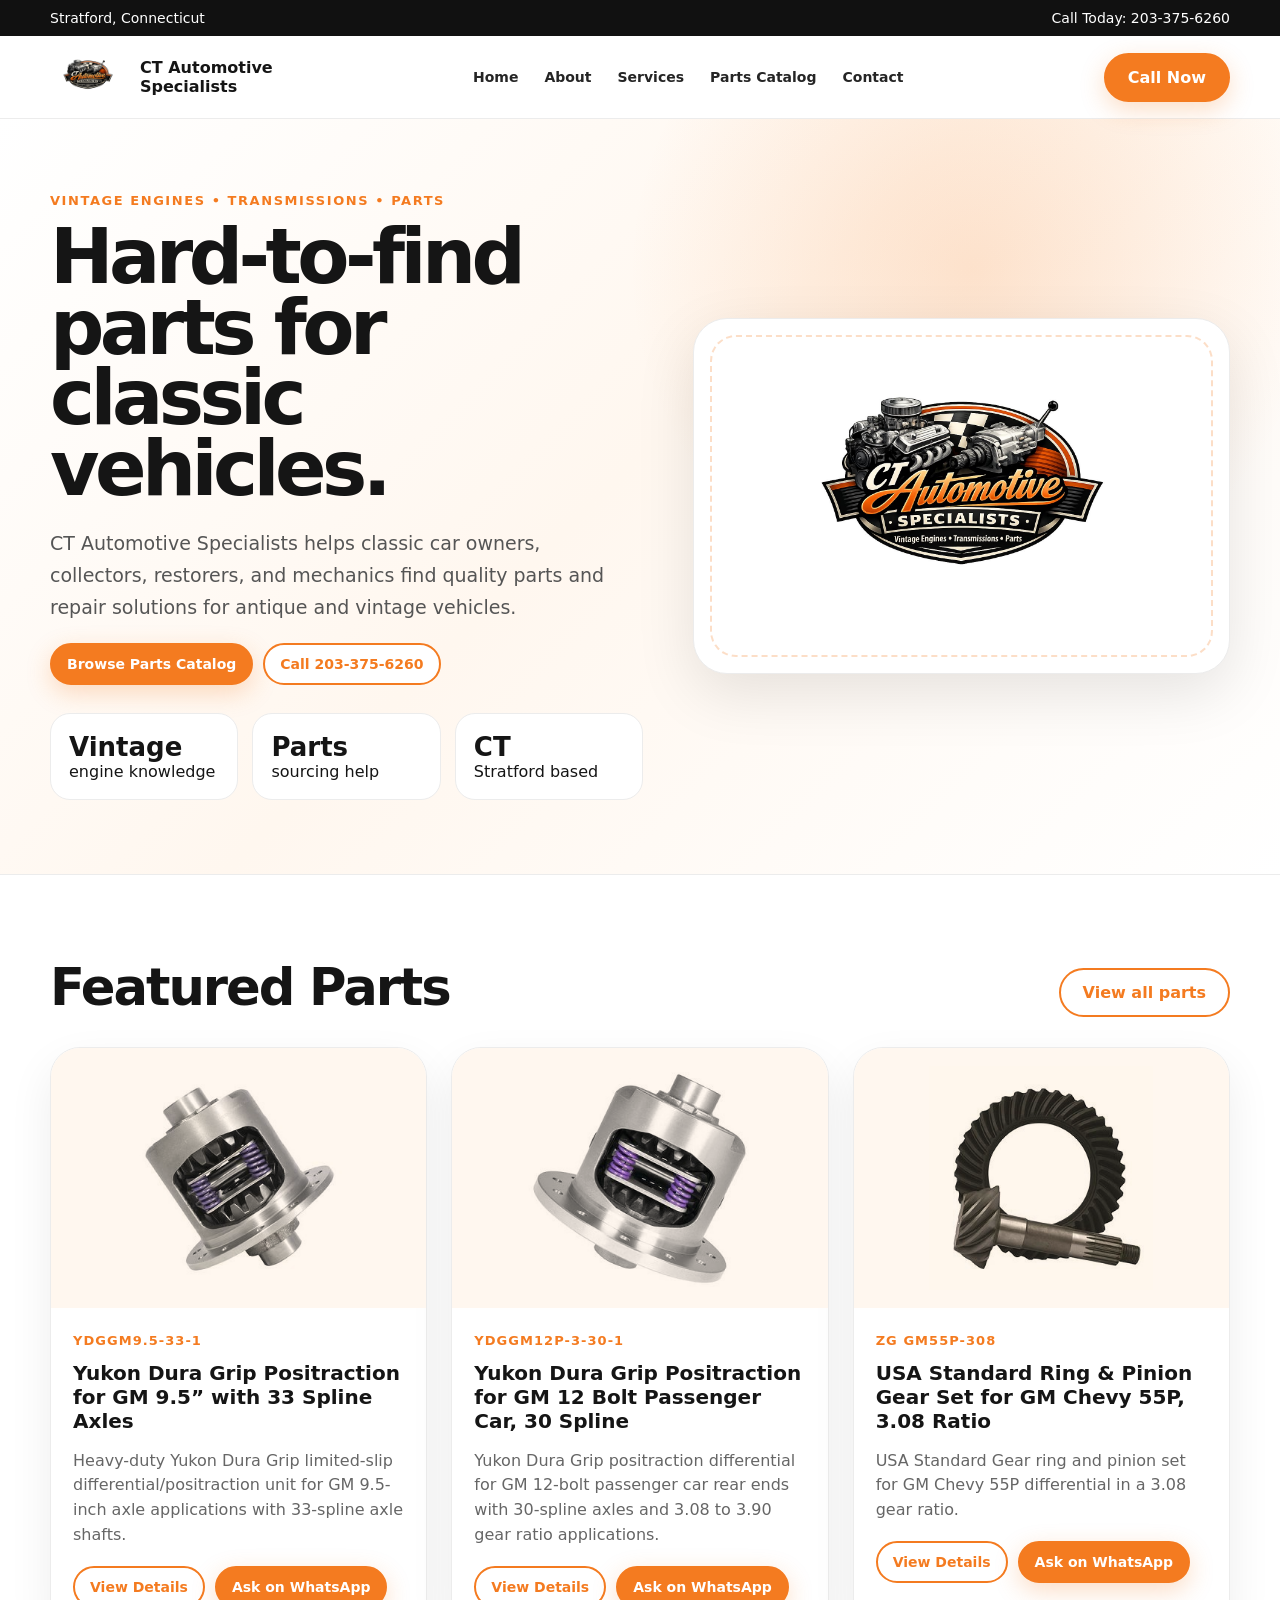
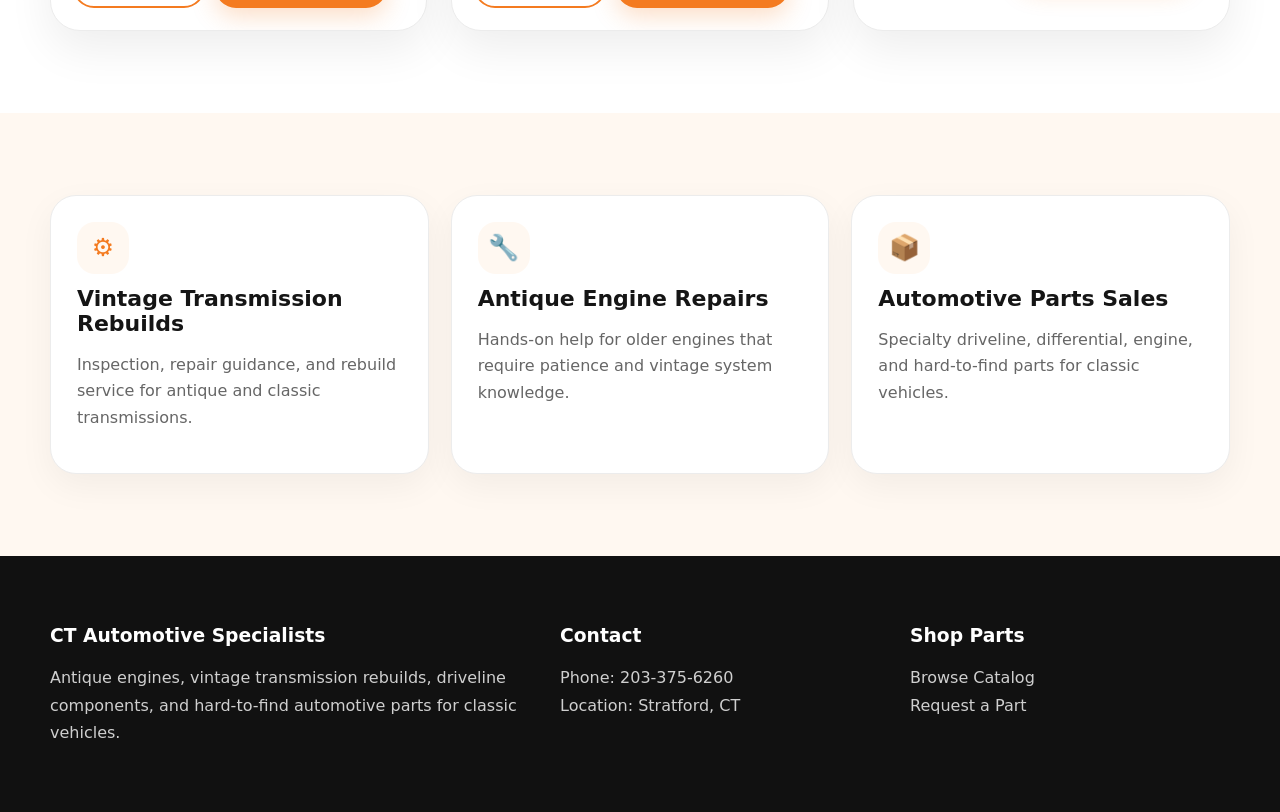
<file: index.html>
<!doctype html><html lang="en"><head><meta charset="utf-8"><meta name="viewport" content="width=device-width, initial-scale=1"><title>CT Automotive Specialists | Antique Engine Repair & Vintage Transmission Rebuilds in Connecticut</title><meta name="description" content="CT Automotive Specialists provides antique engine repairs, vintage transmission rebuilds, driveline components, and hard-to-find automotive parts for classic vehicles in Connecticut."><link rel="canonical" href="https://ctautomotivespecialists.com/"><meta property="og:title" content="CT Automotive Specialists | Antique Engine Repair & Vintage Transmission Rebuilds in Connecticut"><meta property="og:description" content="CT Automotive Specialists provides antique engine repairs, vintage transmission rebuilds, driveline components, and hard-to-find automotive parts for classic vehicles in Connecticut."><meta property="og:type" content="website"><link rel="stylesheet" href="styles.css"><script type="application/ld+json">{"@context":"https://schema.org","@type":"AutoPartsStore","name":"CT Automotive Specialists","telephone":"203-375-6260","address":{"@type":"PostalAddress","addressLocality":"Stratford","addressRegion":"CT","addressCountry":"US"},"description":"Antique engine repairs, vintage transmission rebuilds, driveline components, and hard-to-find automotive parts."}</script></head><body><div class="topbar"><div class="container"><span>Stratford, Connecticut</span><a href="tel:2033756260">Call Today: 203-375-6260</a></div></div><nav class="nav"><div class="container nav-wrap"><a class="brand" href="index.html"><img src="assets/logo.jpeg" alt="CT Automotive Specialists logo"><span>CT Automotive<br>Specialists</span></a><div class="links"><a href="index.html">Home</a><a href="about.html">About</a><a href="services.html">Services</a><a href="catalog.html">Parts Catalog</a><a href="contact.html">Contact</a></div><a class="btn nav-call" href="tel:2033756260">Call Now</a><button class="menu-toggle" type="button" aria-label="Open menu" aria-expanded="false"><span></span><span></span><span></span></button></div><div class="mobile-menu"><a href="index.html">Home</a><a href="about.html">About</a><a href="services.html">Services</a><a href="catalog.html">Parts Catalog</a><a href="contact.html">Contact</a><a class="btn" href="tel:2033756260">Call 203-375-6260</a></div></nav>
<section class="hero"><div class="container"><div><div class="eyebrow">Vintage engines • transmissions • parts</div><h1>Hard-to-find parts for classic vehicles.</h1><p>CT Automotive Specialists helps classic car owners, collectors, restorers, and mechanics find quality parts and repair solutions for antique and vintage vehicles.</p><div class="actions"><a class="btn" href="catalog.html">Browse Parts Catalog</a><a class="btn outline" href="tel:2033756260">Call 203-375-6260</a></div><div class="stats"><div class="stat"><b>Vintage</b><br>engine knowledge</div><div class="stat"><b>Parts</b><br>sourcing help</div><div class="stat"><b>CT</b><br>Stratford based</div></div></div><div class="hero-card"><img src="assets/logo.jpeg" alt="CT Automotive Specialists vintage engines transmissions parts logo"></div></div></section>
<section class="section"><div class="container"><div class="section-title"><h2>Featured Parts</h2><a class="btn outline" href="catalog.html">View all parts</a></div><div class="product-grid"><article class="product" data-cat="Differentials"><a href="products/ydggm95-33-1.html"><div class="product-img"><img src="assets/products/ydggm95-33-1-1.jpg" alt="Yukon Dura Grip Positraction for GM 9.5” with 33 Spline Axles"></div><div class="body"><span class="part">YDGGM9.5-33-1</span><h3>Yukon Dura Grip Positraction for GM 9.5” with 33 Spline Axles</h3><p>Heavy-duty Yukon Dura Grip limited-slip differential/positraction unit for GM 9.5-inch axle applications with 33-spline axle shafts.</p><div class="actions"><span class="btn outline">View Details</span><a class="btn" data-wa data-part="YDGGM9.5-33-1" data-title="Yukon Dura Grip Positraction for GM 9.5” with 33 Spline Axles" target="_blank">Ask on WhatsApp</a></div></div></a></article><article class="product" data-cat="Differentials"><a href="products/ydggm12p-3-30-1.html"><div class="product-img"><img src="assets/products/ydggm12p-3-30-1-1.jpg" alt="Yukon Dura Grip Positraction for GM 12 Bolt Passenger Car, 30 Spline"></div><div class="body"><span class="part">YDGGM12P-3-30-1</span><h3>Yukon Dura Grip Positraction for GM 12 Bolt Passenger Car, 30 Spline</h3><p>Yukon Dura Grip positraction differential for GM 12-bolt passenger car rear ends with 30-spline axles and 3.08 to 3.90 gear ratio applications.</p><div class="actions"><span class="btn outline">View Details</span><a class="btn" data-wa data-part="YDGGM12P-3-30-1" data-title="Yukon Dura Grip Positraction for GM 12 Bolt Passenger Car, 30 Spline" target="_blank">Ask on WhatsApp</a></div></div></a></article><article class="product" data-cat="Ring & Pinion"><a href="products/zg-gm55p-308.html"><div class="product-img"><img src="assets/products/zg-gm55p-308-1.jpg" alt="USA Standard Ring & Pinion Gear Set for GM Chevy 55P, 3.08 Ratio"></div><div class="body"><span class="part">ZG GM55P-308</span><h3>USA Standard Ring & Pinion Gear Set for GM Chevy 55P, 3.08 Ratio</h3><p>USA Standard Gear ring and pinion set for GM Chevy 55P differential in a 3.08 gear ratio.</p><div class="actions"><span class="btn outline">View Details</span><a class="btn" data-wa data-part="ZG GM55P-308" data-title="USA Standard Ring & Pinion Gear Set for GM Chevy 55P, 3.08 Ratio" target="_blank">Ask on WhatsApp</a></div></div></a></article></div></div></section>
<section class="section alt"><div class="container"><div class="grid"><div class="card"><div class="icon">⚙</div><h3>Vintage Transmission Rebuilds</h3><p>Inspection, repair guidance, and rebuild service for antique and classic transmissions.</p></div><div class="card"><div class="icon">🔧</div><h3>Antique Engine Repairs</h3><p>Hands-on help for older engines that require patience and vintage system knowledge.</p></div><div class="card"><div class="icon">📦</div><h3>Automotive Parts Sales</h3><p>Specialty driveline, differential, engine, and hard-to-find parts for classic vehicles.</p></div></div></div></section><footer class="footer"><div class="container"><div><h3>CT Automotive Specialists</h3><p>Antique engines, vintage transmission rebuilds, driveline components, and hard-to-find automotive parts for classic vehicles.</p></div><div><h3>Contact</h3><p>Phone: <a href="tel:2033756260">203-375-6260</a><br>Location: Stratford, CT</p></div><div><h3>Shop Parts</h3><p><a href="catalog.html">Browse Catalog</a><br><a href="contact.html">Request a Part</a></p></div></div></footer><script src="script.js"></script></body></html>
</file>
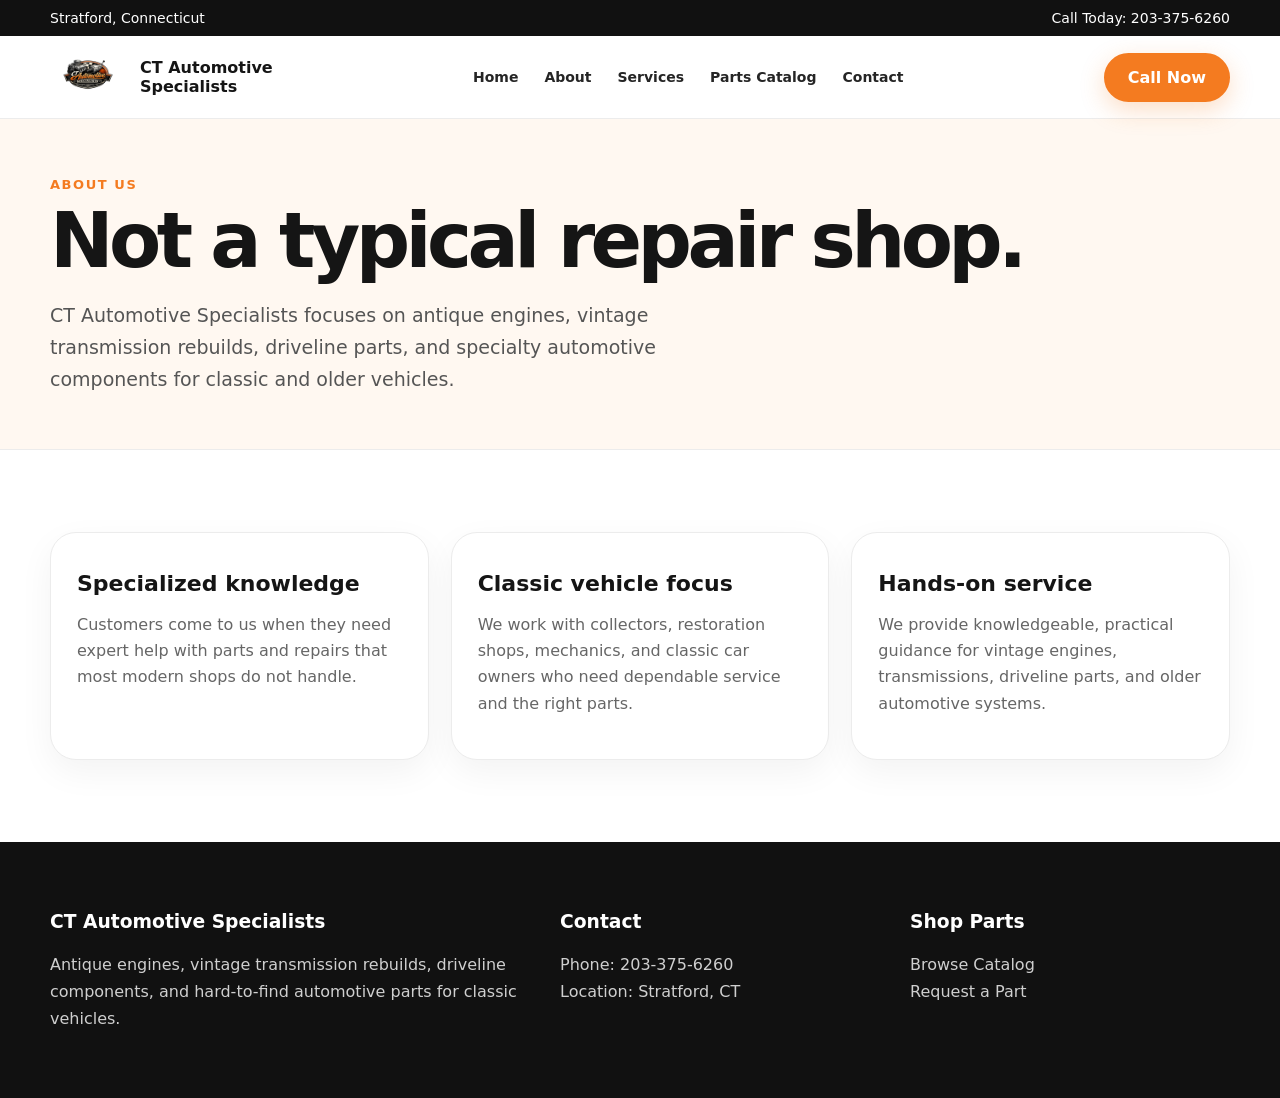
<file: about.html>
<!doctype html><html lang="en"><head><meta charset="utf-8"><meta name="viewport" content="width=device-width, initial-scale=1"><title>About CT Automotive Specialists | Vintage Auto Parts & Repairs in Stratford CT</title><meta name="description" content="Learn about CT Automotive Specialists, a Stratford Connecticut shop focused on antique engines, vintage transmission rebuilds, driveline parts and specialty auto components."><link rel="canonical" href="https://ctautomotivespecialists.com/"><meta property="og:title" content="About CT Automotive Specialists | Vintage Auto Parts & Repairs in Stratford CT"><meta property="og:description" content="Learn about CT Automotive Specialists, a Stratford Connecticut shop focused on antique engines, vintage transmission rebuilds, driveline parts and specialty auto components."><meta property="og:type" content="website"><link rel="stylesheet" href="styles.css"><script type="application/ld+json">{"@context":"https://schema.org","@type":"AutoPartsStore","name":"CT Automotive Specialists","telephone":"203-375-6260","address":{"@type":"PostalAddress","addressLocality":"Stratford","addressRegion":"CT","addressCountry":"US"},"description":"Antique engine repairs, vintage transmission rebuilds, driveline components, and hard-to-find automotive parts."}</script></head><body><div class="topbar"><div class="container"><span>Stratford, Connecticut</span><a href="tel:2033756260">Call Today: 203-375-6260</a></div></div><nav class="nav"><div class="container nav-wrap"><a class="brand" href="index.html"><img src="assets/logo.jpeg" alt="CT Automotive Specialists logo"><span>CT Automotive<br>Specialists</span></a><div class="links"><a href="index.html">Home</a><a href="about.html">About</a><a href="services.html">Services</a><a href="catalog.html">Parts Catalog</a><a href="contact.html">Contact</a></div><a class="btn nav-call" href="tel:2033756260">Call Now</a><button class="menu-toggle" type="button" aria-label="Open menu" aria-expanded="false"><span></span><span></span><span></span></button></div><div class="mobile-menu"><a href="index.html">Home</a><a href="about.html">About</a><a href="services.html">Services</a><a href="catalog.html">Parts Catalog</a><a href="contact.html">Contact</a><a class="btn" href="tel:2033756260">Call 203-375-6260</a></div></nav><section class="page"><div class="container"><div class="eyebrow">About Us</div><h1>Not a typical repair shop.</h1><p class="lead">CT Automotive Specialists focuses on antique engines, vintage transmission rebuilds, driveline parts, and specialty automotive components for classic and older vehicles.</p></div></section><section class="section"><div class="container"><div class="grid"><div class="card"><h3>Specialized knowledge</h3><p>Customers come to us when they need expert help with parts and repairs that most modern shops do not handle.</p></div><div class="card"><h3>Classic vehicle focus</h3><p>We work with collectors, restoration shops, mechanics, and classic car owners who need dependable service and the right parts.</p></div><div class="card"><h3>Hands-on service</h3><p>We provide knowledgeable, practical guidance for vintage engines, transmissions, driveline parts, and older automotive systems.</p></div></div></div></section><footer class="footer"><div class="container"><div><h3>CT Automotive Specialists</h3><p>Antique engines, vintage transmission rebuilds, driveline components, and hard-to-find automotive parts for classic vehicles.</p></div><div><h3>Contact</h3><p>Phone: <a href="tel:2033756260">203-375-6260</a><br>Location: Stratford, CT</p></div><div><h3>Shop Parts</h3><p><a href="catalog.html">Browse Catalog</a><br><a href="contact.html">Request a Part</a></p></div></div></footer><script src="script.js"></script></body></html>
</file>
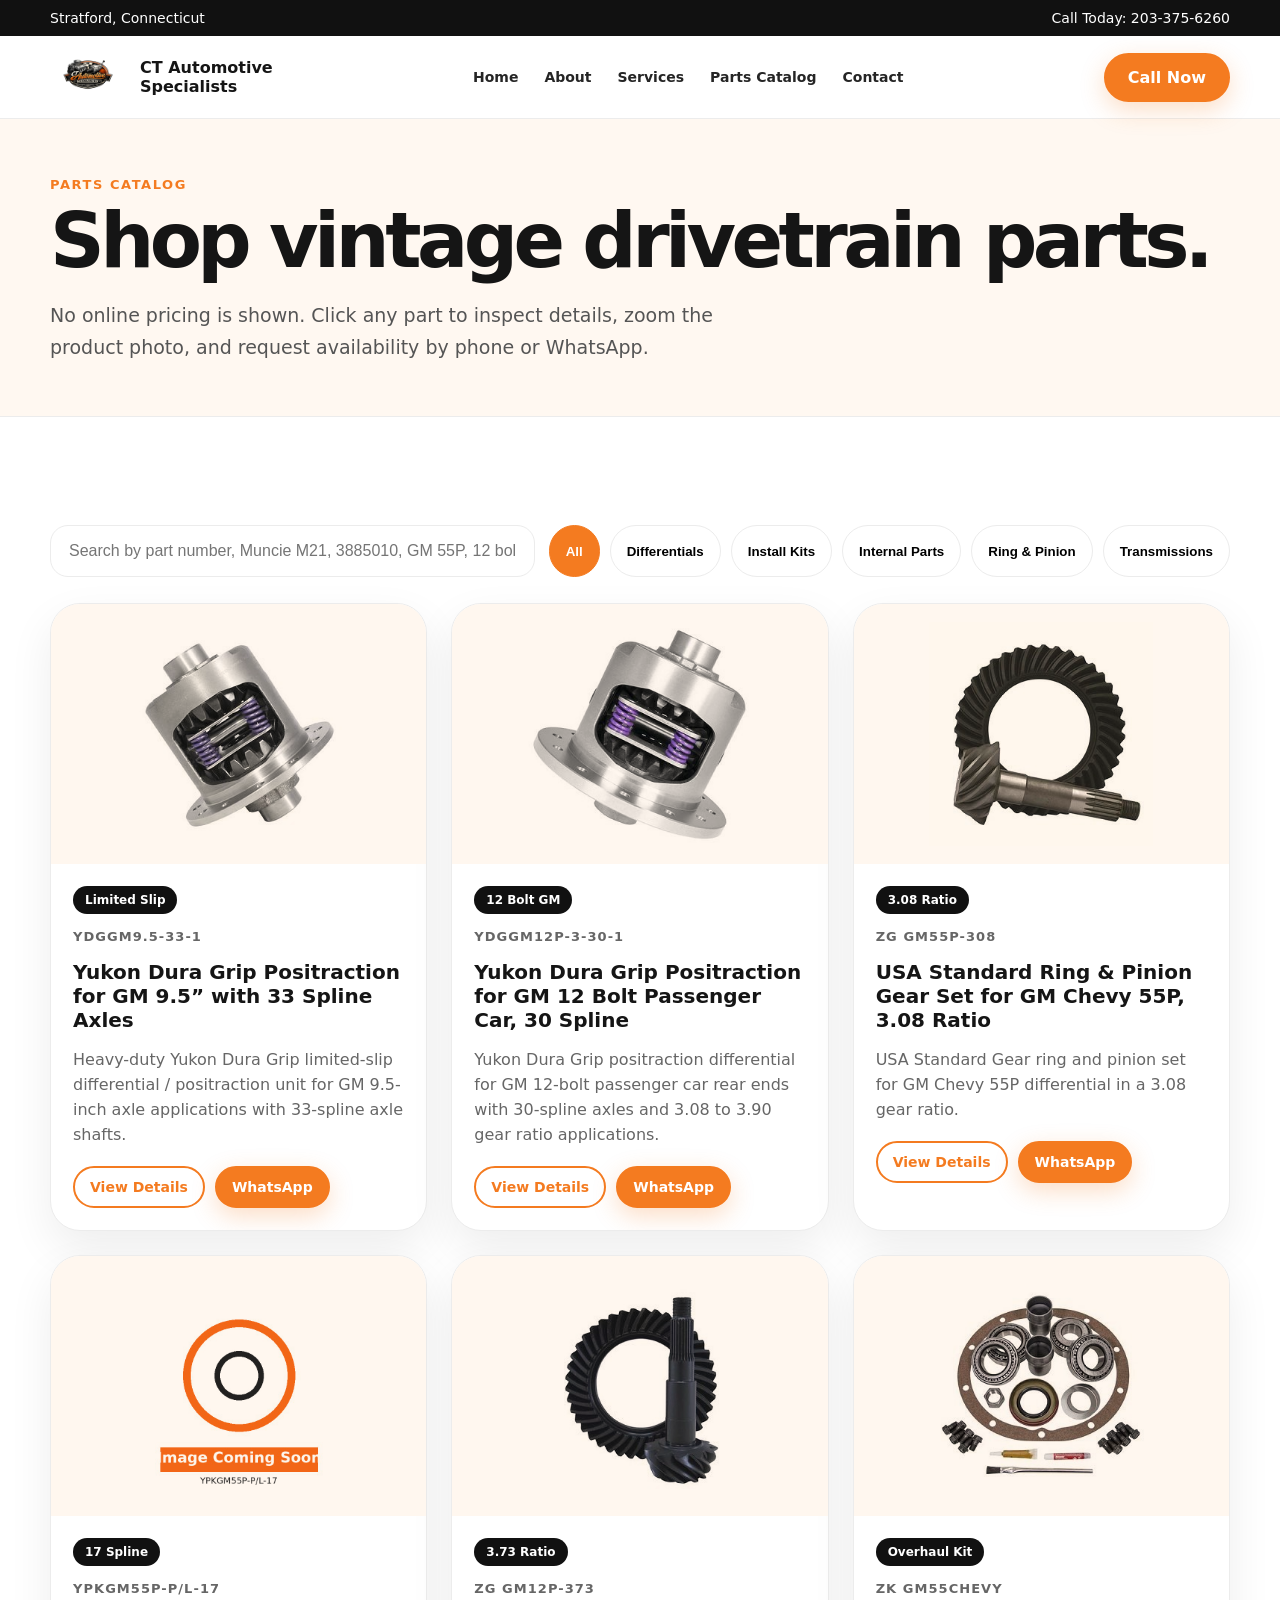
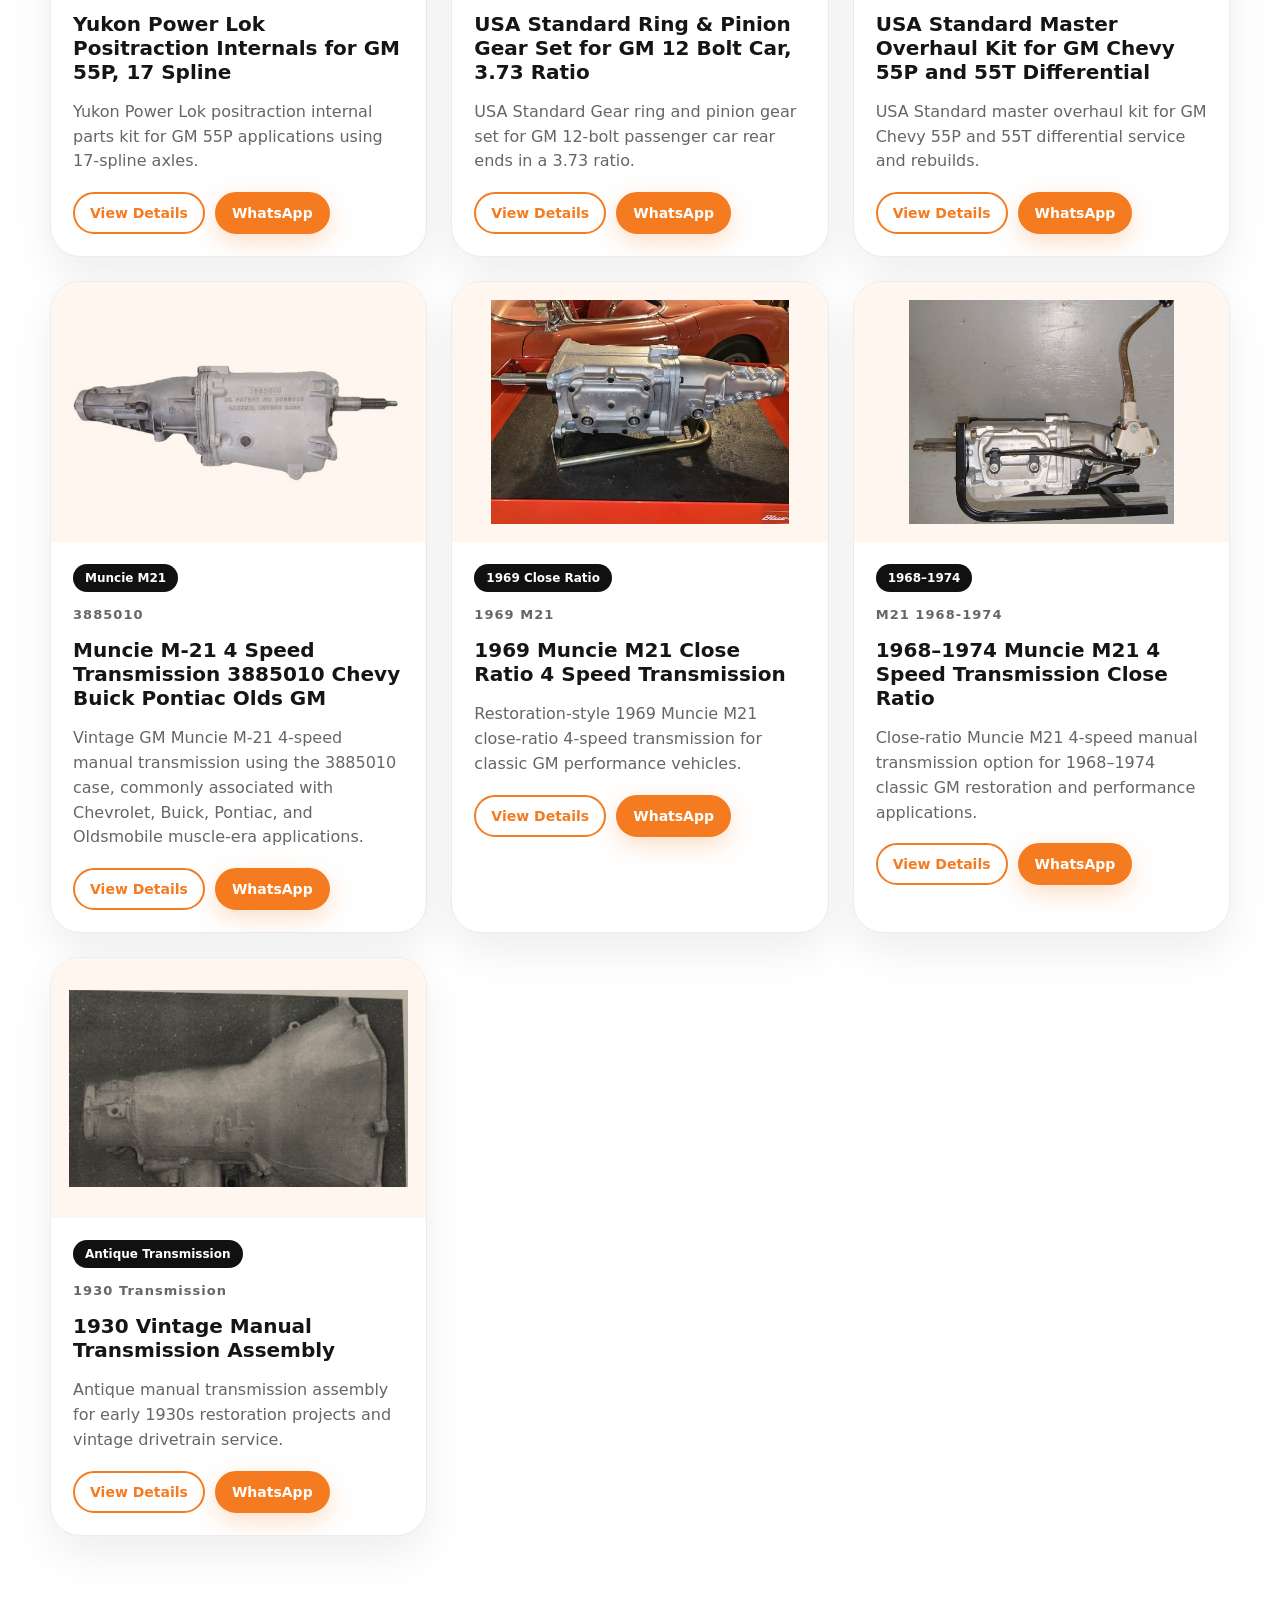
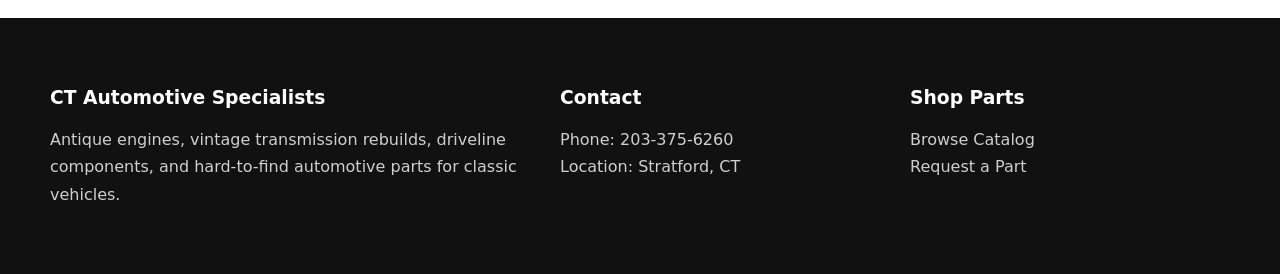
<file: catalog.html>
<!doctype html><html lang="en"><head><meta charset="utf-8"><meta name="viewport" content="width=device-width, initial-scale=1"><title>Classic Car Parts Catalog | CT Automotive Specialists Stratford CT</title><meta name="description" content="Browse CT Automotive Specialists parts catalog for Muncie M21 transmissions, Yukon Dura Grip differentials, USA Standard ring and pinion sets, Power Lok internals, overhaul kits, and vintage drivetrain parts."><link rel="canonical" href="https://ctautomotivespecialists.com/"><meta property="og:title" content="Classic Car Parts Catalog | CT Automotive Specialists Stratford CT"><meta property="og:description" content="Browse CT Automotive Specialists parts catalog for Muncie M21 transmissions, Yukon Dura Grip differentials, USA Standard ring and pinion sets, Power Lok internals, overhaul kits, and vintage drivetrain parts."><meta property="og:type" content="website"><link rel="stylesheet" href="styles.css"><script type="application/ld+json">{"@context": "https://schema.org", "@type": "AutoPartsStore", "name": "CT Automotive Specialists", "telephone": "203-375-6260", "address": {"@type": "PostalAddress", "addressLocality": "Stratford", "addressRegion": "CT", "addressCountry": "US"}, "description": "Antique engine repairs, vintage transmission rebuilds, driveline components, and hard-to-find automotive parts."}</script></head><body><div class="topbar"><div class="container"><span>Stratford, Connecticut</span><a href="tel:2033756260">Call Today: 203-375-6260</a></div></div><nav class="nav"><div class="container nav-wrap"><a class="brand" href="index.html"><img src="assets/logo.jpeg" alt="CT Automotive Specialists logo"><span>CT Automotive<br>Specialists</span></a><div class="links"><a href="index.html">Home</a><a href="about.html">About</a><a href="services.html">Services</a><a href="catalog.html">Parts Catalog</a><a href="contact.html">Contact</a></div><a class="btn nav-call" href="tel:2033756260">Call Now</a><button class="menu-toggle" type="button" aria-label="Open menu" aria-expanded="false"><span></span><span></span><span></span></button></div><div class="mobile-menu"><a href="index.html">Home</a><a href="about.html">About</a><a href="services.html">Services</a><a href="catalog.html">Parts Catalog</a><a href="contact.html">Contact</a><a class="btn" href="tel:2033756260">Call 203-375-6260</a></div></nav><section class="page"><div class="container"><div class="eyebrow">Parts Catalog</div><h1>Shop vintage drivetrain parts.</h1><p class="lead">No online pricing is shown. Click any part to inspect details, zoom the product photo, and request availability by phone or WhatsApp.</p></div></section><section class="section"><div class="container"><div class="catalog-tools"><input id="productSearch" class="search" placeholder="Search by part number, Muncie M21, 3885010, GM 55P, 12 bolt, 3.73..."><div class="filters"><button class="chip active" data-filter="All">All</button><button class="chip " data-filter="Differentials">Differentials</button><button class="chip " data-filter="Install Kits">Install Kits</button><button class="chip " data-filter="Internal Parts">Internal Parts</button><button class="chip " data-filter="Ring & Pinion">Ring & Pinion</button><button class="chip " data-filter="Transmissions">Transmissions</button></div></div><div class="product-grid"><article class="product" data-cat="Differentials"><a href="products/ydggm95-33-1.html"><div class="product-img"><img src="assets/products/ydggm95-33-1-1.jpg" alt="Yukon Dura Grip Positraction for GM 9.5” with 33 Spline Axles"></div><div class="body"><span class="badge">Limited Slip</span><p class="part">YDGGM9.5-33-1</p><h3>Yukon Dura Grip Positraction for GM 9.5” with 33 Spline Axles</h3><p>Heavy-duty Yukon Dura Grip limited-slip differential / positraction unit for GM 9.5-inch axle applications with 33-spline axle shafts.</p><div class="actions"><span class="btn outline">View Details</span><a class="btn" data-wa data-part="YDGGM9.5-33-1" data-title="Yukon Dura Grip Positraction for GM 9.5” with 33 Spline Axles" target="_blank">WhatsApp</a></div></div></a></article><article class="product" data-cat="Differentials"><a href="products/ydggm12p-3-30-1.html"><div class="product-img"><img src="assets/products/ydggm12p-3-30-1-1.jpg" alt="Yukon Dura Grip Positraction for GM 12 Bolt Passenger Car, 30 Spline"></div><div class="body"><span class="badge">12 Bolt GM</span><p class="part">YDGGM12P-3-30-1</p><h3>Yukon Dura Grip Positraction for GM 12 Bolt Passenger Car, 30 Spline</h3><p>Yukon Dura Grip positraction differential for GM 12-bolt passenger car rear ends with 30-spline axles and 3.08 to 3.90 gear ratio applications.</p><div class="actions"><span class="btn outline">View Details</span><a class="btn" data-wa data-part="YDGGM12P-3-30-1" data-title="Yukon Dura Grip Positraction for GM 12 Bolt Passenger Car, 30 Spline" target="_blank">WhatsApp</a></div></div></a></article><article class="product" data-cat="Ring & Pinion"><a href="products/zg-gm55p-308.html"><div class="product-img"><img src="assets/products/zg-gm55p-308-1.jpg" alt="USA Standard Ring &amp; Pinion Gear Set for GM Chevy 55P, 3.08 Ratio"></div><div class="body"><span class="badge">3.08 Ratio</span><p class="part">ZG GM55P-308</p><h3>USA Standard Ring &amp; Pinion Gear Set for GM Chevy 55P, 3.08 Ratio</h3><p>USA Standard Gear ring and pinion set for GM Chevy 55P differential in a 3.08 gear ratio.</p><div class="actions"><span class="btn outline">View Details</span><a class="btn" data-wa data-part="ZG GM55P-308" data-title="USA Standard Ring &amp; Pinion Gear Set for GM Chevy 55P, 3.08 Ratio" target="_blank">WhatsApp</a></div></div></a></article><article class="product" data-cat="Internal Parts"><a href="products/ypkgm55p-pl-17.html"><div class="product-img"><img src="assets/products/ypkgm55p-pl-17-1.jpg" alt="Yukon Power Lok Positraction Internals for GM 55P, 17 Spline"></div><div class="body"><span class="badge">17 Spline</span><p class="part">YPKGM55P-P/L-17</p><h3>Yukon Power Lok Positraction Internals for GM 55P, 17 Spline</h3><p>Yukon Power Lok positraction internal parts kit for GM 55P applications using 17-spline axles.</p><div class="actions"><span class="btn outline">View Details</span><a class="btn" data-wa data-part="YPKGM55P-P/L-17" data-title="Yukon Power Lok Positraction Internals for GM 55P, 17 Spline" target="_blank">WhatsApp</a></div></div></a></article><article class="product" data-cat="Ring & Pinion"><a href="products/zg-gm12p-373.html"><div class="product-img"><img src="assets/products/zg-gm12p-373-1.jpg" alt="USA Standard Ring &amp; Pinion Gear Set for GM 12 Bolt Car, 3.73 Ratio"></div><div class="body"><span class="badge">3.73 Ratio</span><p class="part">ZG GM12P-373</p><h3>USA Standard Ring &amp; Pinion Gear Set for GM 12 Bolt Car, 3.73 Ratio</h3><p>USA Standard Gear ring and pinion gear set for GM 12-bolt passenger car rear ends in a 3.73 ratio.</p><div class="actions"><span class="btn outline">View Details</span><a class="btn" data-wa data-part="ZG GM12P-373" data-title="USA Standard Ring &amp; Pinion Gear Set for GM 12 Bolt Car, 3.73 Ratio" target="_blank">WhatsApp</a></div></div></a></article><article class="product" data-cat="Install Kits"><a href="products/zk-gm55chevy.html"><div class="product-img"><img src="assets/products/zk-gm55chevy-1.jpg" alt="USA Standard Master Overhaul Kit for GM Chevy 55P and 55T Differential"></div><div class="body"><span class="badge">Overhaul Kit</span><p class="part">ZK GM55CHEVY</p><h3>USA Standard Master Overhaul Kit for GM Chevy 55P and 55T Differential</h3><p>USA Standard master overhaul kit for GM Chevy 55P and 55T differential service and rebuilds.</p><div class="actions"><span class="btn outline">View Details</span><a class="btn" data-wa data-part="ZK GM55CHEVY" data-title="USA Standard Master Overhaul Kit for GM Chevy 55P and 55T Differential" target="_blank">WhatsApp</a></div></div></a></article><article class="product" data-cat="Transmissions"><a href="products/muncie-m21-3885010.html"><div class="product-img"><img src="assets/products/muncie-m21-3885010-1.jpg" alt="Muncie M-21 4 Speed Transmission 3885010 Chevy Buick Pontiac Olds GM"></div><div class="body"><span class="badge">Muncie M21</span><p class="part">3885010</p><h3>Muncie M-21 4 Speed Transmission 3885010 Chevy Buick Pontiac Olds GM</h3><p>Vintage GM Muncie M-21 4-speed manual transmission using the 3885010 case, commonly associated with Chevrolet, Buick, Pontiac, and Oldsmobile muscle-era applications.</p><div class="actions"><span class="btn outline">View Details</span><a class="btn" data-wa data-part="3885010" data-title="Muncie M-21 4 Speed Transmission 3885010 Chevy Buick Pontiac Olds GM" target="_blank">WhatsApp</a></div></div></a></article><article class="product" data-cat="Transmissions"><a href="products/1969-muncie-m21-close-ratio.html"><div class="product-img"><img src="assets/products/1969-muncie-m21-close-ratio-1.jpg" alt="1969 Muncie M21 Close Ratio 4 Speed Transmission"></div><div class="body"><span class="badge">1969 Close Ratio</span><p class="part">1969 M21</p><h3>1969 Muncie M21 Close Ratio 4 Speed Transmission</h3><p>Restoration-style 1969 Muncie M21 close-ratio 4-speed transmission for classic GM performance vehicles.</p><div class="actions"><span class="btn outline">View Details</span><a class="btn" data-wa data-part="1969 M21" data-title="1969 Muncie M21 Close Ratio 4 Speed Transmission" target="_blank">WhatsApp</a></div></div></a></article><article class="product" data-cat="Transmissions"><a href="products/1968-1974-muncie-m21-close-ratio.html"><div class="product-img"><img src="assets/products/1968-1974-muncie-m21-close-ratio-1.jpg" alt="1968–1974 Muncie M21 4 Speed Transmission Close Ratio"></div><div class="body"><span class="badge">1968–1974</span><p class="part">M21 1968-1974</p><h3>1968–1974 Muncie M21 4 Speed Transmission Close Ratio</h3><p>Close-ratio Muncie M21 4-speed manual transmission option for 1968–1974 classic GM restoration and performance applications.</p><div class="actions"><span class="btn outline">View Details</span><a class="btn" data-wa data-part="M21 1968-1974" data-title="1968–1974 Muncie M21 4 Speed Transmission Close Ratio" target="_blank">WhatsApp</a></div></div></a></article><article class="product" data-cat="Transmissions"><a href="products/1930-vintage-transmission.html"><div class="product-img"><img src="assets/products/1930-vintage-transmission-1.jpg" alt="1930 Vintage Manual Transmission Assembly"></div><div class="body"><span class="badge">Antique Transmission</span><p class="part">1930 Transmission</p><h3>1930 Vintage Manual Transmission Assembly</h3><p>Antique manual transmission assembly for early 1930s restoration projects and vintage drivetrain service.</p><div class="actions"><span class="btn outline">View Details</span><a class="btn" data-wa data-part="1930 Transmission" data-title="1930 Vintage Manual Transmission Assembly" target="_blank">WhatsApp</a></div></div></a></article></div></div></section><footer class="footer"><div class="container"><div><h3>CT Automotive Specialists</h3><p>Antique engines, vintage transmission rebuilds, driveline components, and hard-to-find automotive parts for classic vehicles.</p></div><div><h3>Contact</h3><p>Phone: <a href="tel:2033756260">203-375-6260</a><br>Location: Stratford, CT</p></div><div><h3>Shop Parts</h3><p><a href="catalog.html">Browse Catalog</a><br><a href="contact.html">Request a Part</a></p></div></div></footer><script src="script.js"></script></body></html>
</file>
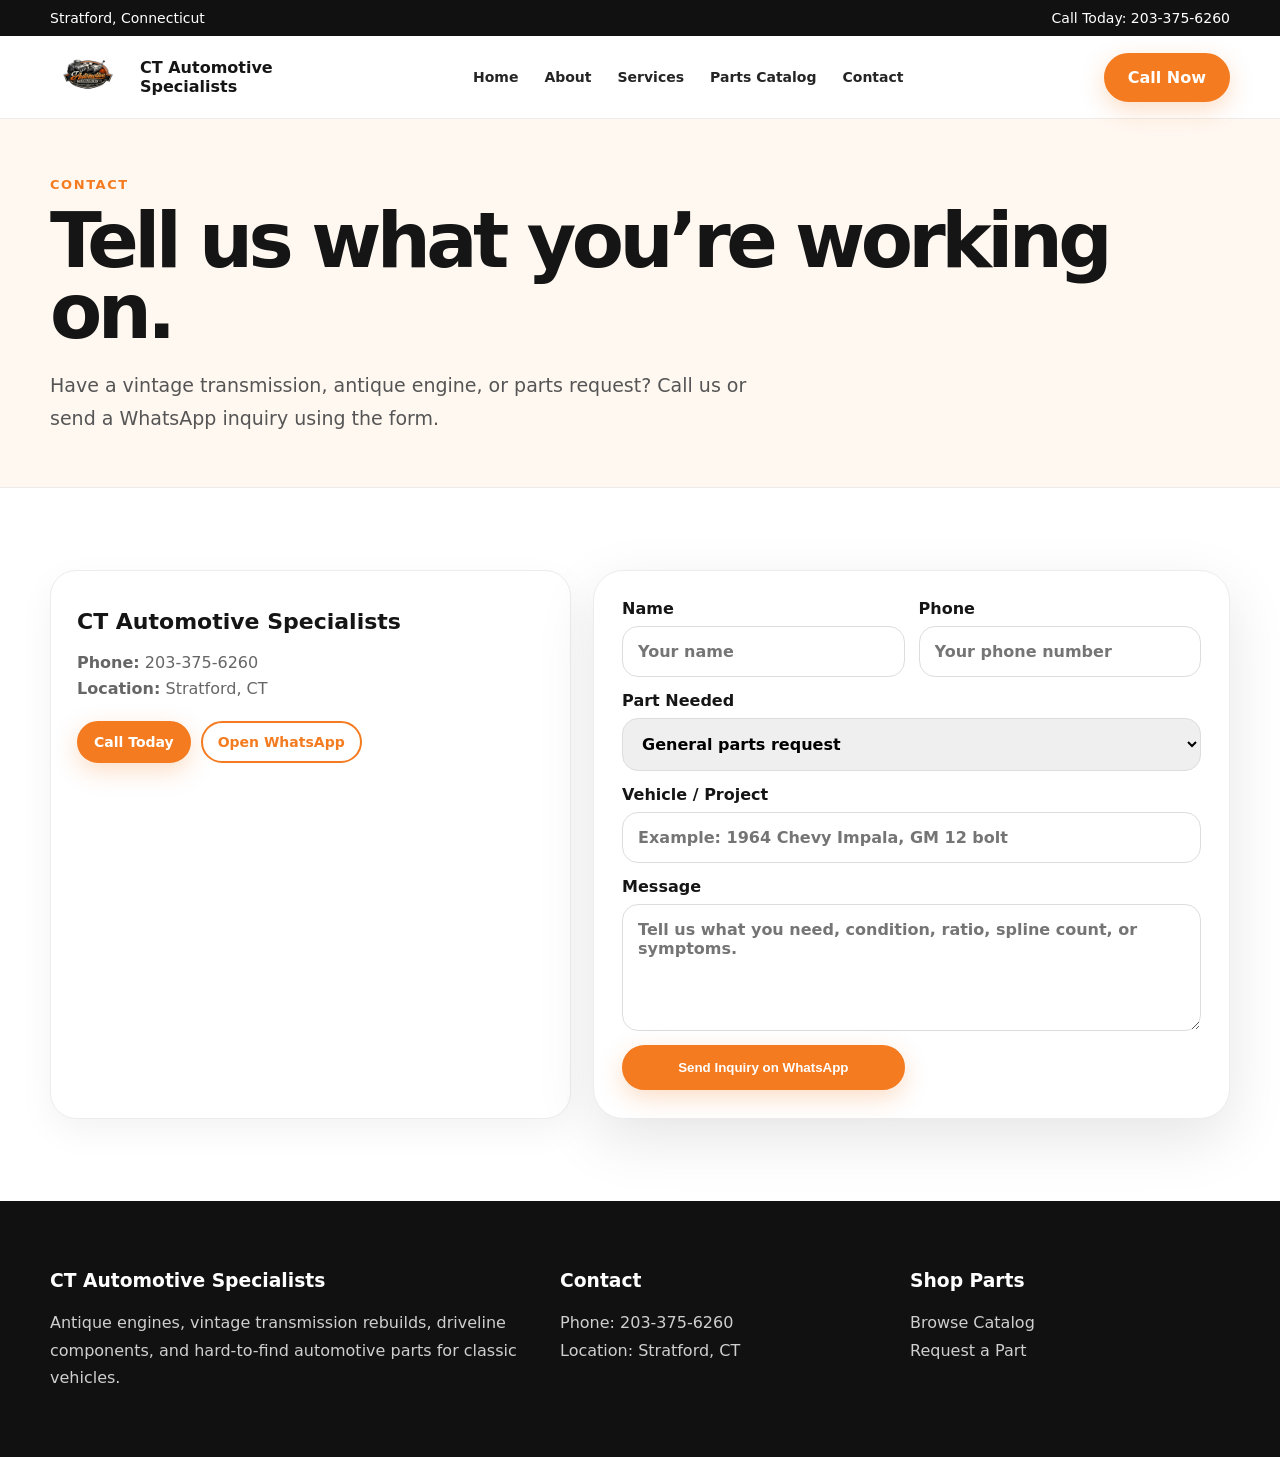
<file: contact.html>
<!doctype html><html lang="en"><head><meta charset="utf-8"><meta name="viewport" content="width=device-width, initial-scale=1"><title>Contact CT Automotive Specialists | Stratford CT Antique Auto Parts</title><meta name="description" content="Contact CT Automotive Specialists for antique engine repair, vintage transmission rebuilds, driveline components, and hard-to-find automotive parts in Stratford CT."><link rel="canonical" href="https://ctautomotivespecialists.com/"><meta property="og:title" content="Contact CT Automotive Specialists | Stratford CT Antique Auto Parts"><meta property="og:description" content="Contact CT Automotive Specialists for antique engine repair, vintage transmission rebuilds, driveline components, and hard-to-find automotive parts in Stratford CT."><meta property="og:type" content="website"><link rel="stylesheet" href="styles.css"><script type="application/ld+json">{"@context":"https://schema.org","@type":"AutoPartsStore","name":"CT Automotive Specialists","telephone":"203-375-6260","address":{"@type":"PostalAddress","addressLocality":"Stratford","addressRegion":"CT","addressCountry":"US"},"description":"Antique engine repairs, vintage transmission rebuilds, driveline components, and hard-to-find automotive parts."}</script></head><body><div class="topbar"><div class="container"><span>Stratford, Connecticut</span><a href="tel:2033756260">Call Today: 203-375-6260</a></div></div><nav class="nav"><div class="container nav-wrap"><a class="brand" href="index.html"><img src="assets/logo.jpeg" alt="CT Automotive Specialists logo"><span>CT Automotive<br>Specialists</span></a><div class="links"><a href="index.html">Home</a><a href="about.html">About</a><a href="services.html">Services</a><a href="catalog.html">Parts Catalog</a><a href="contact.html">Contact</a></div><a class="btn nav-call" href="tel:2033756260">Call Now</a><button class="menu-toggle" type="button" aria-label="Open menu" aria-expanded="false"><span></span><span></span><span></span></button></div><div class="mobile-menu"><a href="index.html">Home</a><a href="about.html">About</a><a href="services.html">Services</a><a href="catalog.html">Parts Catalog</a><a href="contact.html">Contact</a><a class="btn" href="tel:2033756260">Call 203-375-6260</a></div></nav><section class="page"><div class="container"><div class="eyebrow">Contact</div><h1>Tell us what you’re working on.</h1><p class="lead">Have a vintage transmission, antique engine, or parts request? Call us or send a WhatsApp inquiry using the form.</p></div></section><section class="section"><div class="container"><div class="grid" style="grid-template-columns:.9fr 1.1fr"><div class="card"><h3>CT Automotive Specialists</h3><p><b>Phone:</b> <a href="tel:2033756260">203-375-6260</a><br><b>Location:</b> Stratford, CT</p><div class="actions"><a class="btn" href="tel:2033756260">Call Today</a><a class="btn outline" href="https://wa.me/12033756260" target="_blank">Open WhatsApp</a></div></div><form id="inquiryForm" class="form"><div class="form-grid"><label class="field"><span>Name</span><input name="name" required placeholder="Your name"></label><label class="field"><span>Phone</span><input name="phone" required placeholder="Your phone number"></label><label class="field full"><span>Part Needed</span><select name="part"><option value="General parts request">General parts request</option><option value="YDGGM9.5-33-1 - Yukon Dura Grip Positraction for GM 9.5” with 33 Spline Axles">YDGGM9.5-33-1 - Yukon Dura Grip Positraction for GM 9.5” with 33 Spline</option><option value="YDGGM12P-3-30-1 - Yukon Dura Grip Positraction for GM 12 Bolt Passenger Car, 30 Spline">YDGGM12P-3-30-1 - Yukon Dura Grip Positraction for GM 12 Bolt Passenger C</option><option value="ZG GM55P-308 - USA Standard Ring & Pinion Gear Set for GM Chevy 55P, 3.08 Ratio">ZG GM55P-308 - USA Standard Ring & Pinion Gear Set for GM Chevy 55P, 3</option><option value="YPKGM55P-P/L-17 - Yukon Power Lok Positraction Internals for GM 55P, 17 Spline">YPKGM55P-P/L-17 - Yukon Power Lok Positraction Internals for GM 55P, 17 S</option><option value="ZG GM12P-373 - USA Standard Ring & Pinion Gear Set for GM 12 Bolt Car, 3.73 Ratio">ZG GM12P-373 - USA Standard Ring & Pinion Gear Set for GM 12 Bolt Car,</option><option value="ZK GM55CHEVY - USA Standard Master Overhaul Kit for GM Chevy 55P and 55T Differential">ZK GM55CHEVY - USA Standard Master Overhaul Kit for GM Chevy 55P and 5</option></select></label><label class="field full"><span>Vehicle / Project</span><input name="vehicle" placeholder="Example: 1964 Chevy Impala, GM 12 bolt"></label><label class="field full"><span>Message</span><textarea name="message" rows="5" placeholder="Tell us what you need, condition, ratio, spline count, or symptoms."></textarea></label><button class="btn" type="submit">Send Inquiry on WhatsApp</button></div></form></div></div></section><footer class="footer"><div class="container"><div><h3>CT Automotive Specialists</h3><p>Antique engines, vintage transmission rebuilds, driveline components, and hard-to-find automotive parts for classic vehicles.</p></div><div><h3>Contact</h3><p>Phone: <a href="tel:2033756260">203-375-6260</a><br>Location: Stratford, CT</p></div><div><h3>Shop Parts</h3><p><a href="catalog.html">Browse Catalog</a><br><a href="contact.html">Request a Part</a></p></div></div></footer><script src="script.js"></script></body></html>
</file>
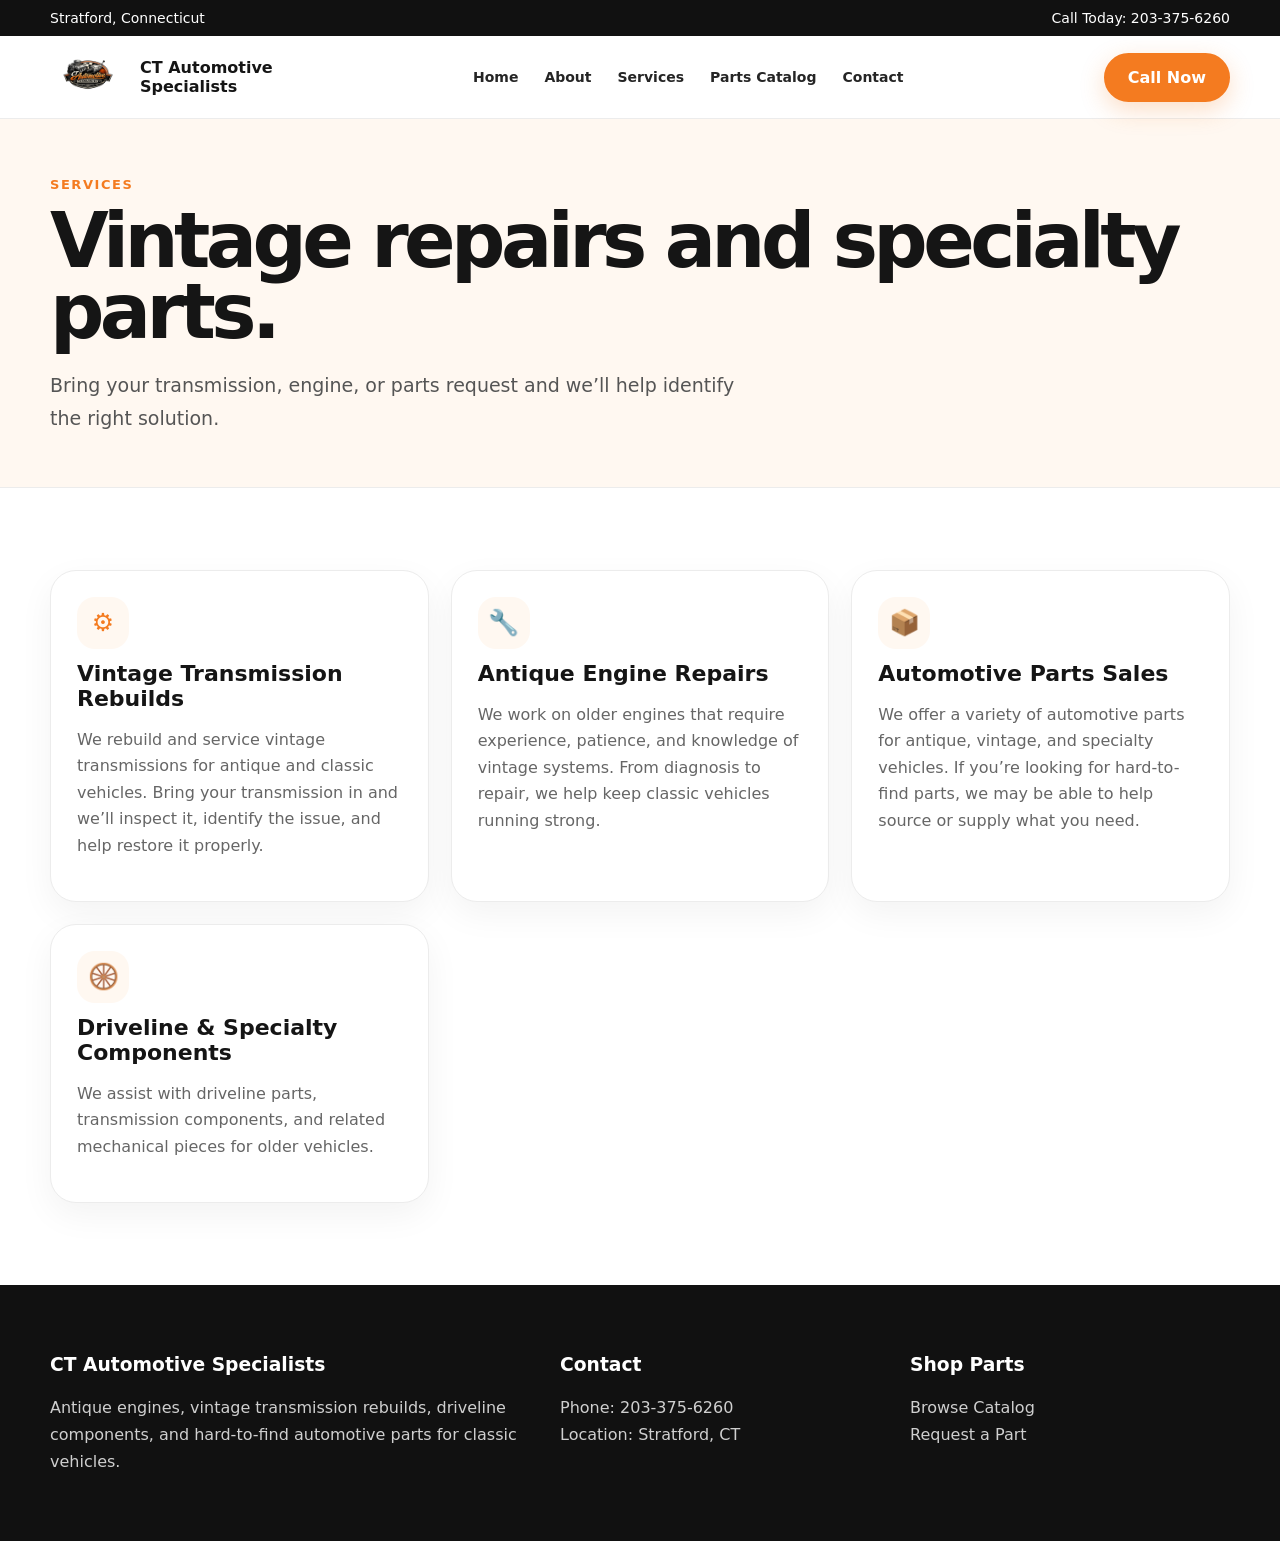
<file: services.html>
<!doctype html><html lang="en"><head><meta charset="utf-8"><meta name="viewport" content="width=device-width, initial-scale=1"><title>Vintage Transmission Rebuilds & Antique Engine Repair | CT Automotive Specialists</title><meta name="description" content="CT Automotive Specialists provides vintage transmission rebuilds, antique engine repairs, automotive parts sales, and driveline components in Connecticut."><link rel="canonical" href="https://ctautomotivespecialists.com/"><meta property="og:title" content="Vintage Transmission Rebuilds & Antique Engine Repair | CT Automotive Specialists"><meta property="og:description" content="CT Automotive Specialists provides vintage transmission rebuilds, antique engine repairs, automotive parts sales, and driveline components in Connecticut."><meta property="og:type" content="website"><link rel="stylesheet" href="styles.css"><script type="application/ld+json">{"@context":"https://schema.org","@type":"AutoPartsStore","name":"CT Automotive Specialists","telephone":"203-375-6260","address":{"@type":"PostalAddress","addressLocality":"Stratford","addressRegion":"CT","addressCountry":"US"},"description":"Antique engine repairs, vintage transmission rebuilds, driveline components, and hard-to-find automotive parts."}</script></head><body><div class="topbar"><div class="container"><span>Stratford, Connecticut</span><a href="tel:2033756260">Call Today: 203-375-6260</a></div></div><nav class="nav"><div class="container nav-wrap"><a class="brand" href="index.html"><img src="assets/logo.jpeg" alt="CT Automotive Specialists logo"><span>CT Automotive<br>Specialists</span></a><div class="links"><a href="index.html">Home</a><a href="about.html">About</a><a href="services.html">Services</a><a href="catalog.html">Parts Catalog</a><a href="contact.html">Contact</a></div><a class="btn nav-call" href="tel:2033756260">Call Now</a><button class="menu-toggle" type="button" aria-label="Open menu" aria-expanded="false"><span></span><span></span><span></span></button></div><div class="mobile-menu"><a href="index.html">Home</a><a href="about.html">About</a><a href="services.html">Services</a><a href="catalog.html">Parts Catalog</a><a href="contact.html">Contact</a><a class="btn" href="tel:2033756260">Call 203-375-6260</a></div></nav><section class="page"><div class="container"><div class="eyebrow">Services</div><h1>Vintage repairs and specialty parts.</h1><p class="lead">Bring your transmission, engine, or parts request and we’ll help identify the right solution.</p></div></section><section class="section"><div class="container"><div class="grid"><div class="card"><div class="icon">⚙</div><h3>Vintage Transmission Rebuilds</h3><p>We rebuild and service vintage transmissions for antique and classic vehicles. Bring your transmission in and we’ll inspect it, identify the issue, and help restore it properly.</p></div><div class="card"><div class="icon">🔧</div><h3>Antique Engine Repairs</h3><p>We work on older engines that require experience, patience, and knowledge of vintage systems. From diagnosis to repair, we help keep classic vehicles running strong.</p></div><div class="card"><div class="icon">📦</div><h3>Automotive Parts Sales</h3><p>We offer a variety of automotive parts for antique, vintage, and specialty vehicles. If you’re looking for hard-to-find parts, we may be able to help source or supply what you need.</p></div><div class="card"><div class="icon">🛞</div><h3>Driveline & Specialty Components</h3><p>We assist with driveline parts, transmission components, and related mechanical pieces for older vehicles.</p></div></div></div></section><footer class="footer"><div class="container"><div><h3>CT Automotive Specialists</h3><p>Antique engines, vintage transmission rebuilds, driveline components, and hard-to-find automotive parts for classic vehicles.</p></div><div><h3>Contact</h3><p>Phone: <a href="tel:2033756260">203-375-6260</a><br>Location: Stratford, CT</p></div><div><h3>Shop Parts</h3><p><a href="catalog.html">Browse Catalog</a><br><a href="contact.html">Request a Part</a></p></div></div></footer><script src="script.js"></script></body></html>
</file>
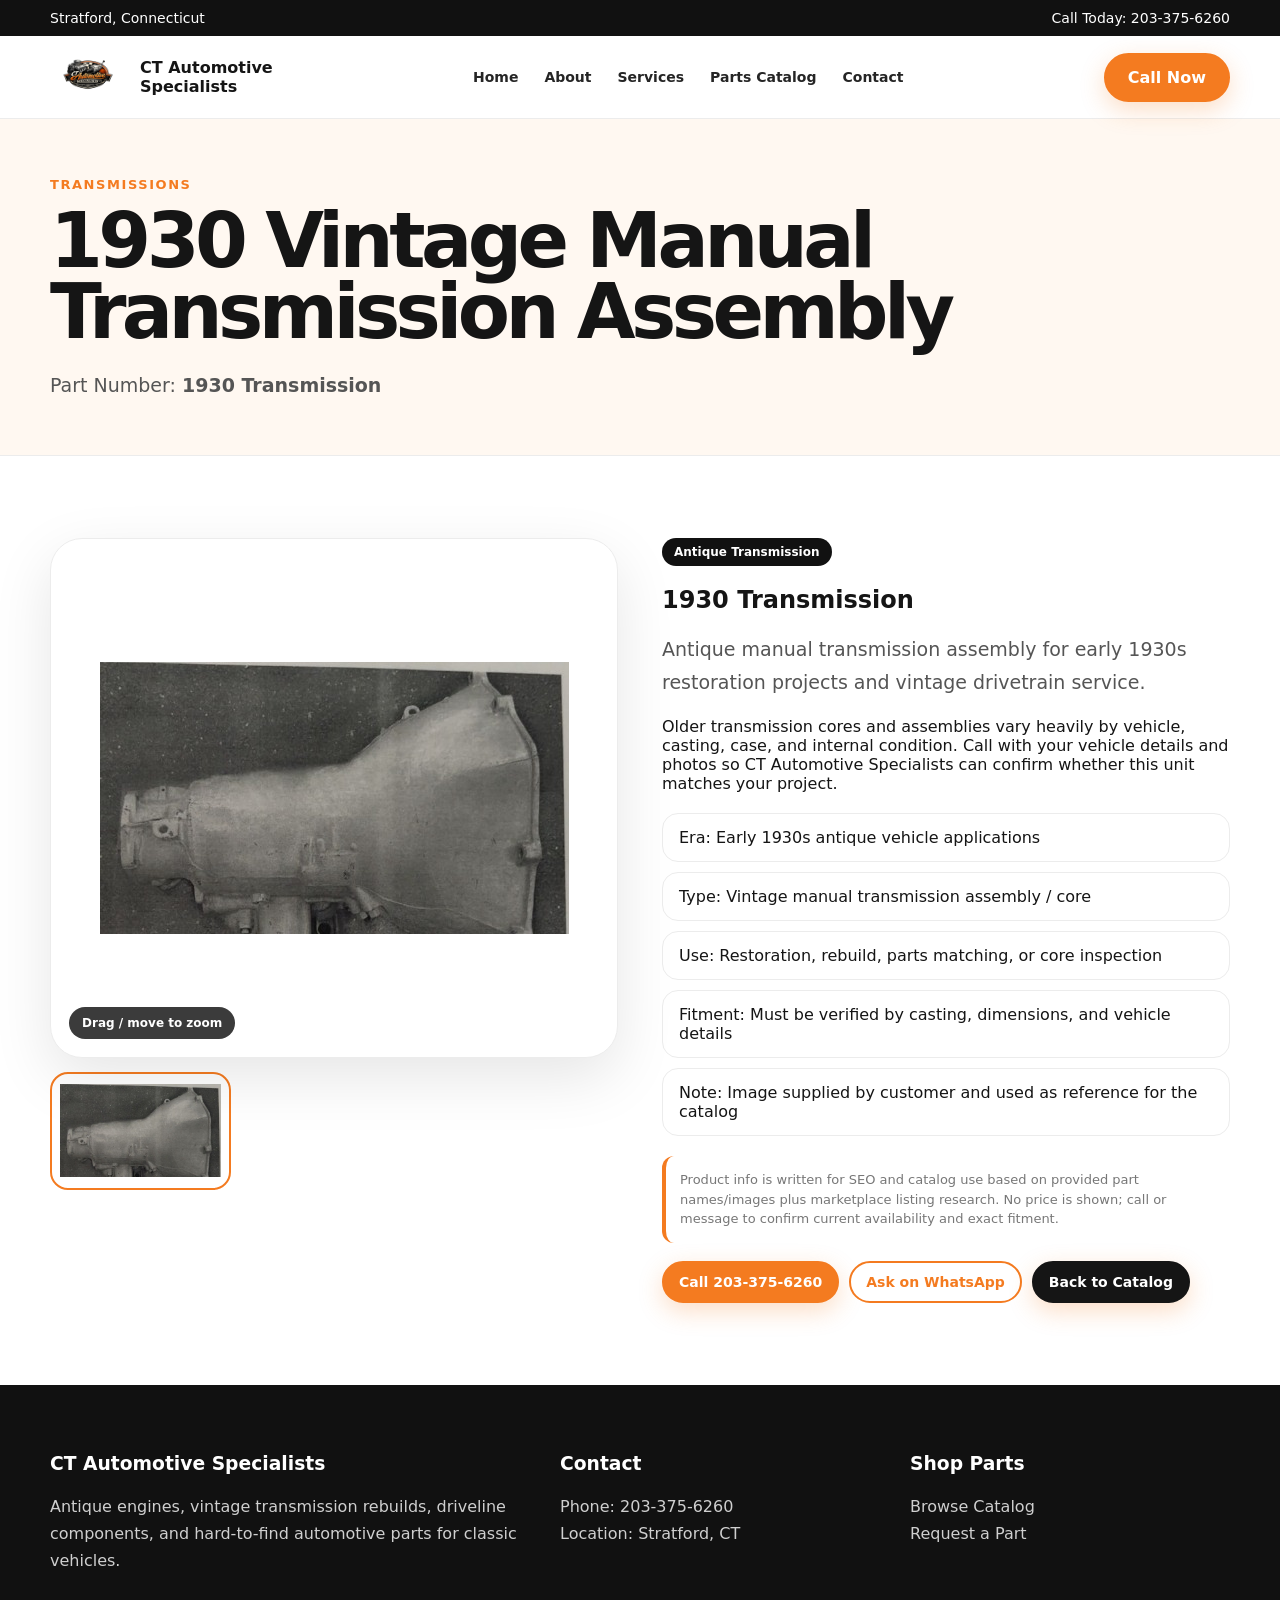
<file: products/1930-vintage-transmission.html>
<!doctype html><html lang="en"><head><meta charset="utf-8"><meta name="viewport" content="width=device-width, initial-scale=1"><title>1930 Transmission | 1930 Vintage Manual Transmission Assembly | CT Automotive Specialists</title><meta name="description" content="Request 1930 Transmission from CT Automotive Specialists. Antique manual transmission assembly for early 1930s restoration projects and vintage drivetrain service. No online price shown; call for availability."><link rel="canonical" href="https://ctautomotivespecialists.com/"><meta property="og:title" content="1930 Transmission | 1930 Vintage Manual Transmission Assembly | CT Automotive Specialists"><meta property="og:description" content="Request 1930 Transmission from CT Automotive Specialists. Antique manual transmission assembly for early 1930s restoration projects and vintage drivetrain service. No online price shown; call for availability."><meta property="og:type" content="website"><link rel="stylesheet" href="../styles.css"><script type="application/ld+json">{"@context": "https://schema.org", "@type": "Product", "name": "1930 Vintage Manual Transmission Assembly", "mpn": "1930 Transmission", "brand": {"@type": "Brand", "name": "Vintage / Antique"}, "description": "Antique manual transmission assembly for early 1930s restoration projects and vintage drivetrain service.", "image": ["https://ctautomotivespecialists.com/assets/products/1930-vintage-transmission-1.jpg"], "offers": {"@type": "Offer", "availability": "https://schema.org/InStock", "seller": {"@type": "AutoPartsStore", "name": "CT Automotive Specialists"}}}</script></head><body><div class="topbar"><div class="container"><span>Stratford, Connecticut</span><a href="tel:2033756260">Call Today: 203-375-6260</a></div></div><nav class="nav"><div class="container nav-wrap"><a class="brand" href="../index.html"><img src="../assets/logo.jpeg" alt="CT Automotive Specialists logo"><span>CT Automotive<br>Specialists</span></a><div class="links"><a href="../index.html">Home</a><a href="../about.html">About</a><a href="../services.html">Services</a><a href="../catalog.html">Parts Catalog</a><a href="../contact.html">Contact</a></div><a class="btn nav-call" href="tel:2033756260">Call Now</a><button class="menu-toggle" type="button" aria-label="Open menu" aria-expanded="false"><span></span><span></span><span></span></button></div><div class="mobile-menu"><a href="../index.html">Home</a><a href="../about.html">About</a><a href="../services.html">Services</a><a href="../catalog.html">Parts Catalog</a><a href="../contact.html">Contact</a><a class="btn" href="tel:2033756260">Call 203-375-6260</a></div></nav><section class="page"><div class="container"><div class="eyebrow">Transmissions</div><h1>1930 Vintage Manual Transmission Assembly</h1><p class="lead">Part Number: <b>1930 Transmission</b></p></div></section><section class="section"><div class="container product-detail"><div class="gallery"><div class="zoom-stage"><img id="mainProductImage" src="../assets/products/1930-vintage-transmission-1.jpg" alt="1930 Vintage Manual Transmission Assembly"><span class="zoom-hint">Drag / move to zoom</span></div><div class="thumbs"><button class="active" data-src="../assets/products/1930-vintage-transmission-1.jpg"><img src="../assets/products/1930-vintage-transmission-1.jpg" alt="1930 Vintage Manual Transmission Assembly product image"></button></div></div><div><span class="badge">Antique Transmission</span><h2>1930 Transmission</h2><p class="lead">Antique manual transmission assembly for early 1930s restoration projects and vintage drivetrain service.</p><p>Older transmission cores and assemblies vary heavily by vehicle, casting, case, and internal condition. Call with your vehicle details and photos so CT Automotive Specialists can confirm whether this unit matches your project.</p><ul class="specs"><li>Era: Early 1930s antique vehicle applications</li><li>Type: Vintage manual transmission assembly / core</li><li>Use: Restoration, rebuild, parts matching, or core inspection</li><li>Fitment: Must be verified by casting, dimensions, and vehicle details</li><li>Note: Image supplied by customer and used as reference for the catalog</li></ul><p class="source-note">Product info is written for SEO and catalog use based on provided part names/images plus marketplace listing research. No price is shown; call or message to confirm current availability and exact fitment.</p><div class="actions"><a class="btn" href="tel:2033756260">Call 203-375-6260</a><a class="btn outline" data-wa data-part="1930 Transmission" data-title="1930 Vintage Manual Transmission Assembly" target="_blank">Ask on WhatsApp</a><a class="btn dark" href="../catalog.html">Back to Catalog</a></div></div></div></section><footer class="footer"><div class="container"><div><h3>CT Automotive Specialists</h3><p>Antique engines, vintage transmission rebuilds, driveline components, and hard-to-find automotive parts for classic vehicles.</p></div><div><h3>Contact</h3><p>Phone: <a href="tel:2033756260">203-375-6260</a><br>Location: Stratford, CT</p></div><div><h3>Shop Parts</h3><p><a href="../catalog.html">Browse Catalog</a><br><a href="../contact.html">Request a Part</a></p></div></div></footer><script src="../script.js"></script></body></html>
</file>
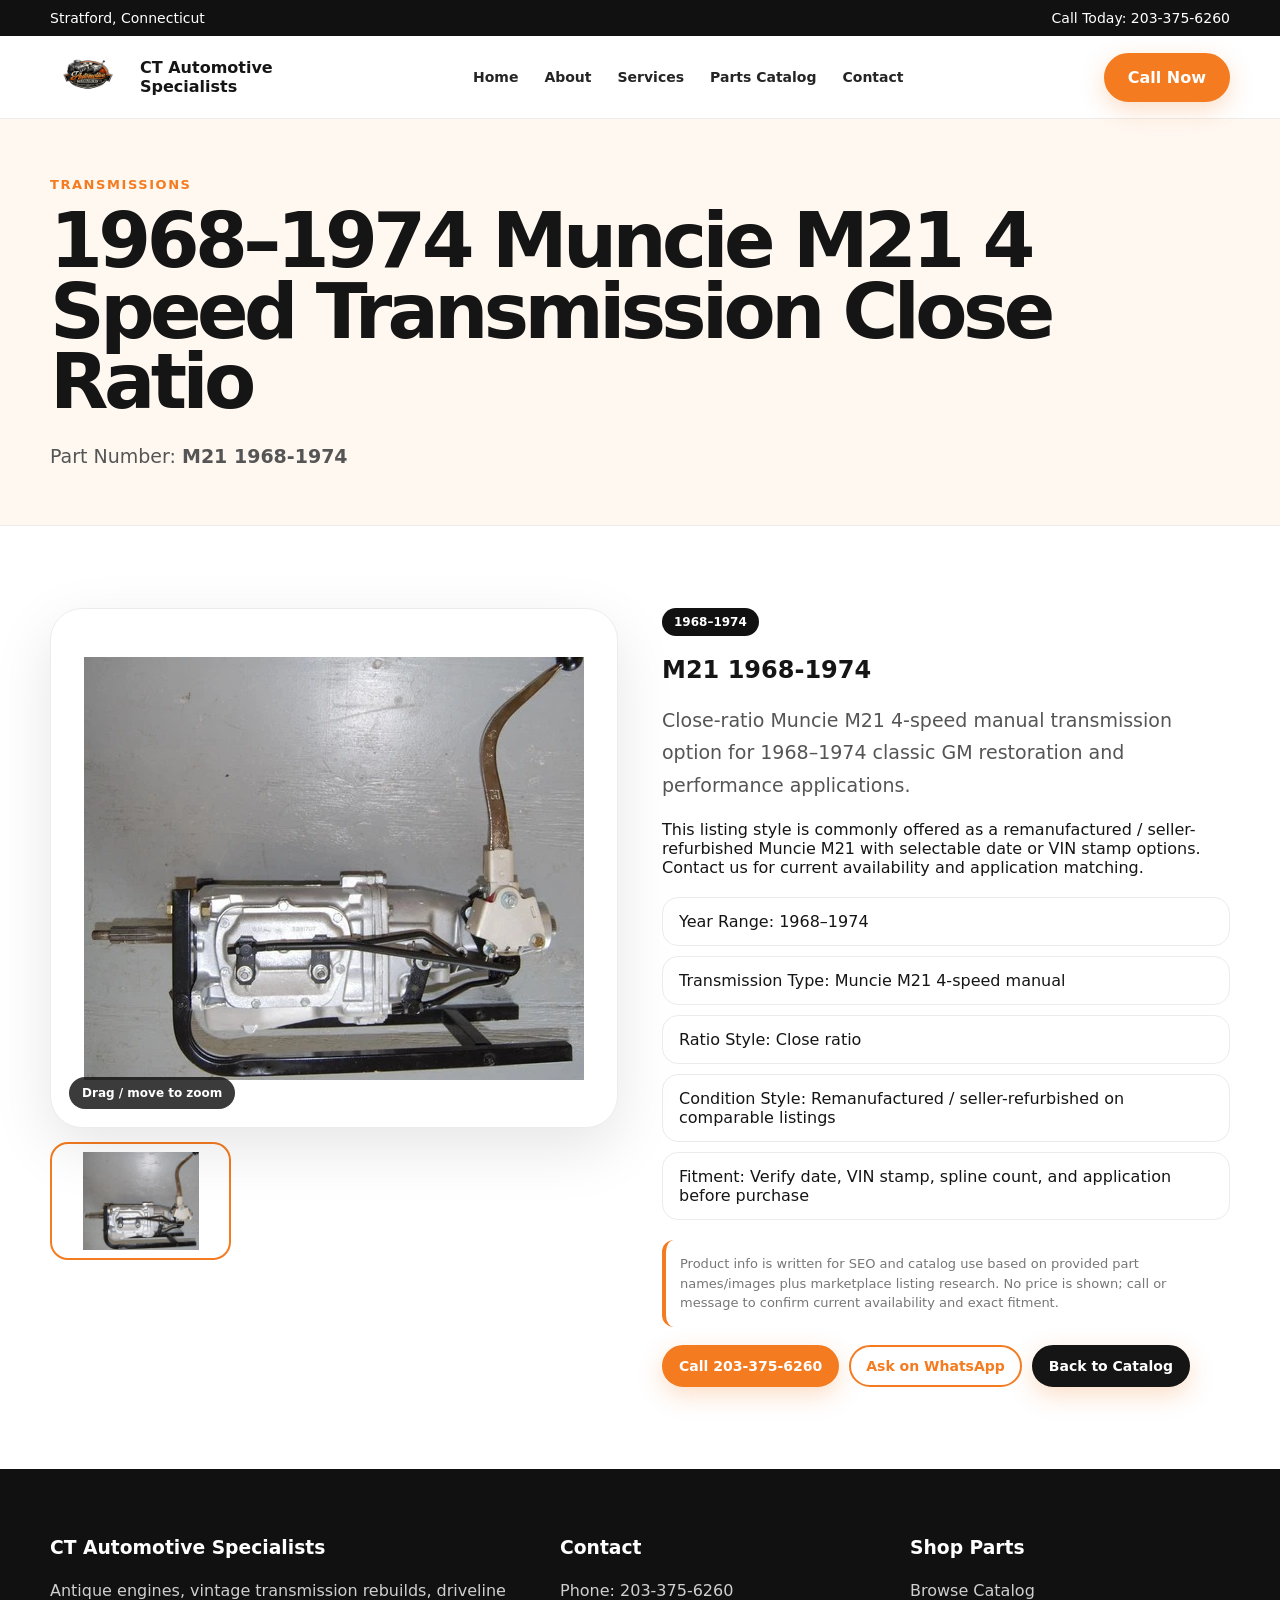
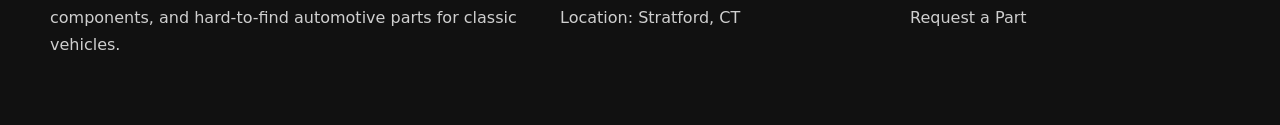
<file: products/1968-1974-muncie-m21-close-ratio.html>
<!doctype html><html lang="en"><head><meta charset="utf-8"><meta name="viewport" content="width=device-width, initial-scale=1"><title>M21 1968-1974 | 1968–1974 Muncie M21 4 Speed Transmission Close Ratio | CT Automotive Specialists</title><meta name="description" content="Request M21 1968-1974 from CT Automotive Specialists. Close-ratio Muncie M21 4-speed manual transmission option for 1968–1974 classic GM restoration and performance applications. No online price shown; call for availability."><link rel="canonical" href="https://ctautomotivespecialists.com/"><meta property="og:title" content="M21 1968-1974 | 1968–1974 Muncie M21 4 Speed Transmission Close Ratio | CT Automotive Specialists"><meta property="og:description" content="Request M21 1968-1974 from CT Automotive Specialists. Close-ratio Muncie M21 4-speed manual transmission option for 1968–1974 classic GM restoration and performance applications. No online price shown; call for availability."><meta property="og:type" content="website"><link rel="stylesheet" href="../styles.css"><script type="application/ld+json">{"@context": "https://schema.org", "@type": "Product", "name": "1968\u20131974 Muncie M21 4 Speed Transmission Close Ratio", "mpn": "M21 1968-1974", "brand": {"@type": "Brand", "name": "Muncie / GM"}, "description": "Close-ratio Muncie M21 4-speed manual transmission option for 1968\u20131974 classic GM restoration and performance applications.", "image": ["https://ctautomotivespecialists.com/assets/products/1968-1974-muncie-m21-close-ratio-1.jpg"], "offers": {"@type": "Offer", "availability": "https://schema.org/InStock", "seller": {"@type": "AutoPartsStore", "name": "CT Automotive Specialists"}}}</script></head><body><div class="topbar"><div class="container"><span>Stratford, Connecticut</span><a href="tel:2033756260">Call Today: 203-375-6260</a></div></div><nav class="nav"><div class="container nav-wrap"><a class="brand" href="../index.html"><img src="../assets/logo.jpeg" alt="CT Automotive Specialists logo"><span>CT Automotive<br>Specialists</span></a><div class="links"><a href="../index.html">Home</a><a href="../about.html">About</a><a href="../services.html">Services</a><a href="../catalog.html">Parts Catalog</a><a href="../contact.html">Contact</a></div><a class="btn nav-call" href="tel:2033756260">Call Now</a><button class="menu-toggle" type="button" aria-label="Open menu" aria-expanded="false"><span></span><span></span><span></span></button></div><div class="mobile-menu"><a href="../index.html">Home</a><a href="../about.html">About</a><a href="../services.html">Services</a><a href="../catalog.html">Parts Catalog</a><a href="../contact.html">Contact</a><a class="btn" href="tel:2033756260">Call 203-375-6260</a></div></nav><section class="page"><div class="container"><div class="eyebrow">Transmissions</div><h1>1968–1974 Muncie M21 4 Speed Transmission Close Ratio</h1><p class="lead">Part Number: <b>M21 1968-1974</b></p></div></section><section class="section"><div class="container product-detail"><div class="gallery"><div class="zoom-stage"><img id="mainProductImage" src="../assets/products/1968-1974-muncie-m21-close-ratio-1.jpg" alt="1968–1974 Muncie M21 4 Speed Transmission Close Ratio"><span class="zoom-hint">Drag / move to zoom</span></div><div class="thumbs"><button class="active" data-src="../assets/products/1968-1974-muncie-m21-close-ratio-1.jpg"><img src="../assets/products/1968-1974-muncie-m21-close-ratio-1.jpg" alt="1968–1974 Muncie M21 4 Speed Transmission Close Ratio product image"></button></div></div><div><span class="badge">1968–1974</span><h2>M21 1968-1974</h2><p class="lead">Close-ratio Muncie M21 4-speed manual transmission option for 1968–1974 classic GM restoration and performance applications.</p><p>This listing style is commonly offered as a remanufactured / seller-refurbished Muncie M21 with selectable date or VIN stamp options. Contact us for current availability and application matching.</p><ul class="specs"><li>Year Range: 1968–1974</li><li>Transmission Type: Muncie M21 4-speed manual</li><li>Ratio Style: Close ratio</li><li>Condition Style: Remanufactured / seller-refurbished on comparable listings</li><li>Fitment: Verify date, VIN stamp, spline count, and application before purchase</li></ul><p class="source-note">Product info is written for SEO and catalog use based on provided part names/images plus marketplace listing research. No price is shown; call or message to confirm current availability and exact fitment.</p><div class="actions"><a class="btn" href="tel:2033756260">Call 203-375-6260</a><a class="btn outline" data-wa data-part="M21 1968-1974" data-title="1968–1974 Muncie M21 4 Speed Transmission Close Ratio" target="_blank">Ask on WhatsApp</a><a class="btn dark" href="../catalog.html">Back to Catalog</a></div></div></div></section><footer class="footer"><div class="container"><div><h3>CT Automotive Specialists</h3><p>Antique engines, vintage transmission rebuilds, driveline components, and hard-to-find automotive parts for classic vehicles.</p></div><div><h3>Contact</h3><p>Phone: <a href="tel:2033756260">203-375-6260</a><br>Location: Stratford, CT</p></div><div><h3>Shop Parts</h3><p><a href="../catalog.html">Browse Catalog</a><br><a href="../contact.html">Request a Part</a></p></div></div></footer><script src="../script.js"></script></body></html>
</file>
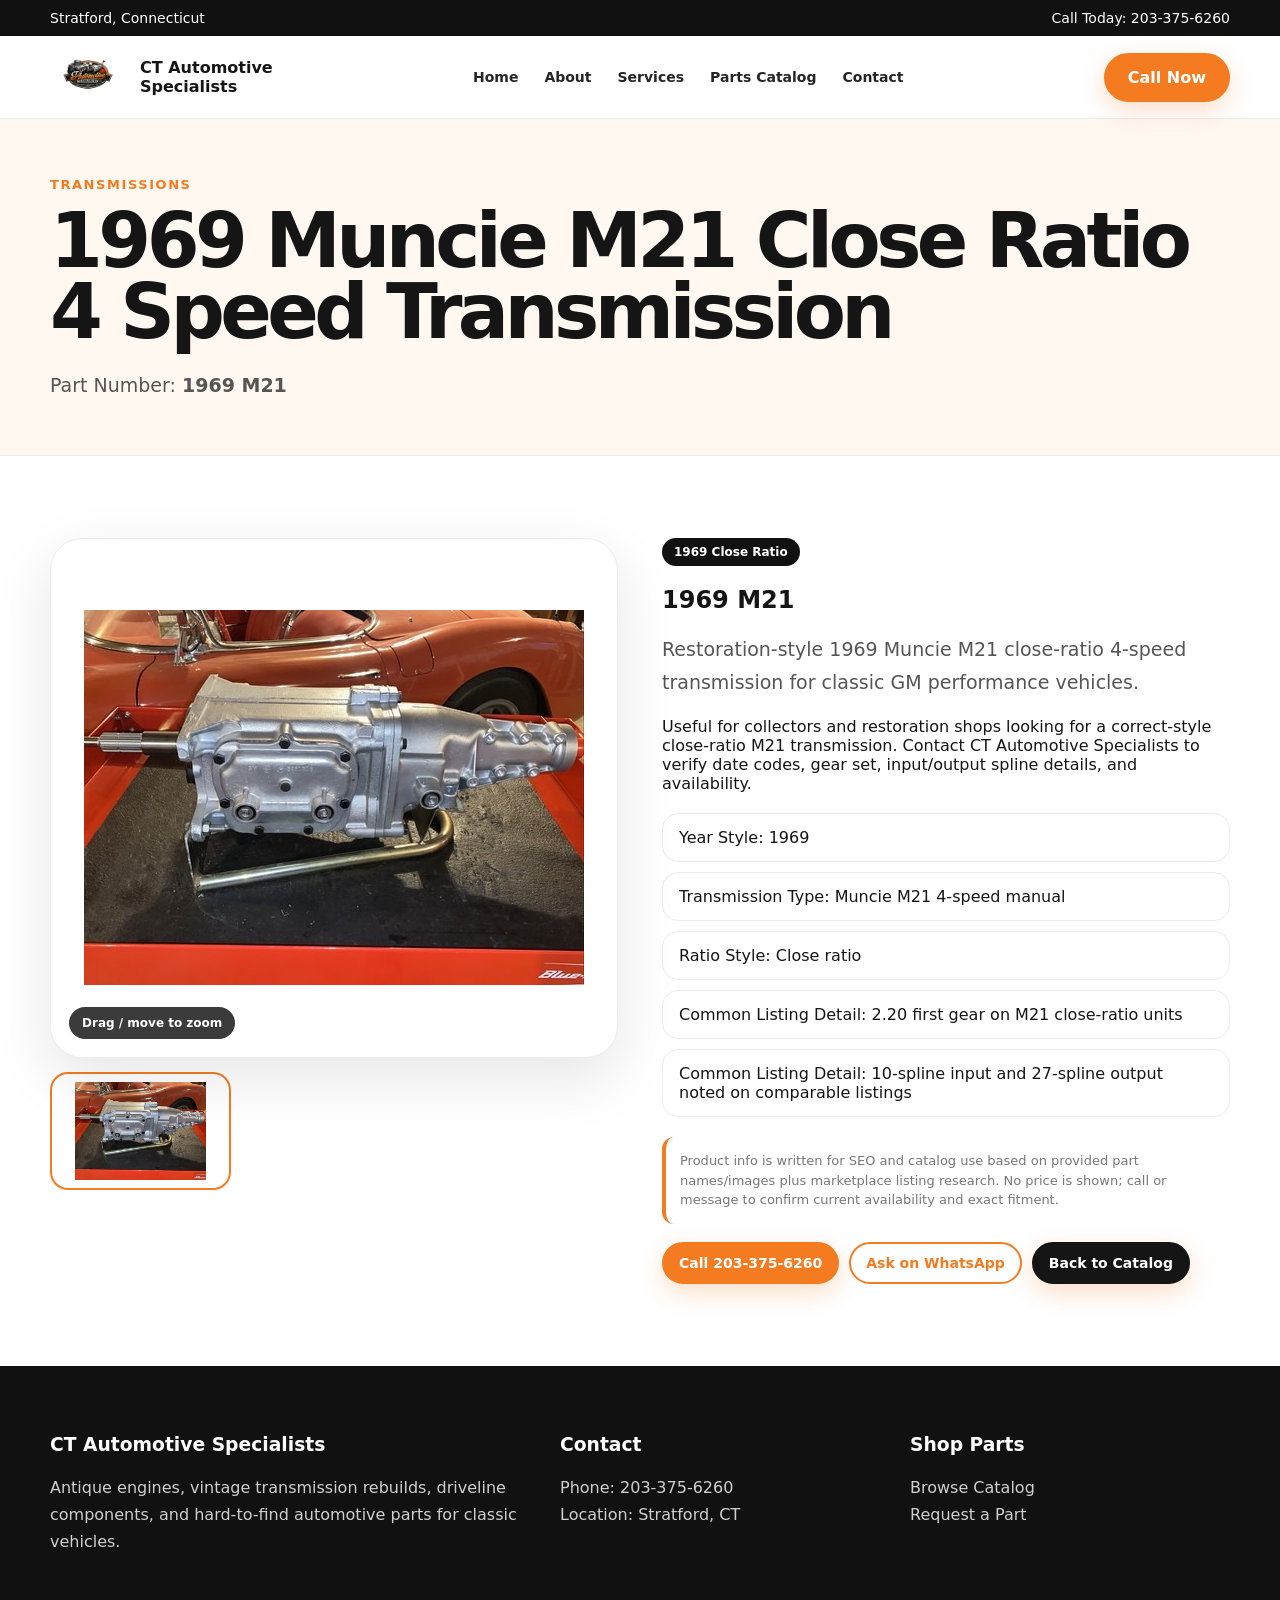
<file: products/1969-muncie-m21-close-ratio.html>
<!doctype html><html lang="en"><head><meta charset="utf-8"><meta name="viewport" content="width=device-width, initial-scale=1"><title>1969 M21 | 1969 Muncie M21 Close Ratio 4 Speed Transmission | CT Automotive Specialists</title><meta name="description" content="Request 1969 M21 from CT Automotive Specialists. Restoration-style 1969 Muncie M21 close-ratio 4-speed transmission for classic GM performance vehicles. No online price shown; call for availability."><link rel="canonical" href="https://ctautomotivespecialists.com/"><meta property="og:title" content="1969 M21 | 1969 Muncie M21 Close Ratio 4 Speed Transmission | CT Automotive Specialists"><meta property="og:description" content="Request 1969 M21 from CT Automotive Specialists. Restoration-style 1969 Muncie M21 close-ratio 4-speed transmission for classic GM performance vehicles. No online price shown; call for availability."><meta property="og:type" content="website"><link rel="stylesheet" href="../styles.css"><script type="application/ld+json">{"@context": "https://schema.org", "@type": "Product", "name": "1969 Muncie M21 Close Ratio 4 Speed Transmission", "mpn": "1969 M21", "brand": {"@type": "Brand", "name": "Muncie / GM"}, "description": "Restoration-style 1969 Muncie M21 close-ratio 4-speed transmission for classic GM performance vehicles.", "image": ["https://ctautomotivespecialists.com/assets/products/1969-muncie-m21-close-ratio-1.jpg"], "offers": {"@type": "Offer", "availability": "https://schema.org/InStock", "seller": {"@type": "AutoPartsStore", "name": "CT Automotive Specialists"}}}</script></head><body><div class="topbar"><div class="container"><span>Stratford, Connecticut</span><a href="tel:2033756260">Call Today: 203-375-6260</a></div></div><nav class="nav"><div class="container nav-wrap"><a class="brand" href="../index.html"><img src="../assets/logo.jpeg" alt="CT Automotive Specialists logo"><span>CT Automotive<br>Specialists</span></a><div class="links"><a href="../index.html">Home</a><a href="../about.html">About</a><a href="../services.html">Services</a><a href="../catalog.html">Parts Catalog</a><a href="../contact.html">Contact</a></div><a class="btn nav-call" href="tel:2033756260">Call Now</a><button class="menu-toggle" type="button" aria-label="Open menu" aria-expanded="false"><span></span><span></span><span></span></button></div><div class="mobile-menu"><a href="../index.html">Home</a><a href="../about.html">About</a><a href="../services.html">Services</a><a href="../catalog.html">Parts Catalog</a><a href="../contact.html">Contact</a><a class="btn" href="tel:2033756260">Call 203-375-6260</a></div></nav><section class="page"><div class="container"><div class="eyebrow">Transmissions</div><h1>1969 Muncie M21 Close Ratio 4 Speed Transmission</h1><p class="lead">Part Number: <b>1969 M21</b></p></div></section><section class="section"><div class="container product-detail"><div class="gallery"><div class="zoom-stage"><img id="mainProductImage" src="../assets/products/1969-muncie-m21-close-ratio-1.jpg" alt="1969 Muncie M21 Close Ratio 4 Speed Transmission"><span class="zoom-hint">Drag / move to zoom</span></div><div class="thumbs"><button class="active" data-src="../assets/products/1969-muncie-m21-close-ratio-1.jpg"><img src="../assets/products/1969-muncie-m21-close-ratio-1.jpg" alt="1969 Muncie M21 Close Ratio 4 Speed Transmission product image"></button></div></div><div><span class="badge">1969 Close Ratio</span><h2>1969 M21</h2><p class="lead">Restoration-style 1969 Muncie M21 close-ratio 4-speed transmission for classic GM performance vehicles.</p><p>Useful for collectors and restoration shops looking for a correct-style close-ratio M21 transmission. Contact CT Automotive Specialists to verify date codes, gear set, input/output spline details, and availability.</p><ul class="specs"><li>Year Style: 1969</li><li>Transmission Type: Muncie M21 4-speed manual</li><li>Ratio Style: Close ratio</li><li>Common Listing Detail: 2.20 first gear on M21 close-ratio units</li><li>Common Listing Detail: 10-spline input and 27-spline output noted on comparable listings</li></ul><p class="source-note">Product info is written for SEO and catalog use based on provided part names/images plus marketplace listing research. No price is shown; call or message to confirm current availability and exact fitment.</p><div class="actions"><a class="btn" href="tel:2033756260">Call 203-375-6260</a><a class="btn outline" data-wa data-part="1969 M21" data-title="1969 Muncie M21 Close Ratio 4 Speed Transmission" target="_blank">Ask on WhatsApp</a><a class="btn dark" href="../catalog.html">Back to Catalog</a></div></div></div></section><footer class="footer"><div class="container"><div><h3>CT Automotive Specialists</h3><p>Antique engines, vintage transmission rebuilds, driveline components, and hard-to-find automotive parts for classic vehicles.</p></div><div><h3>Contact</h3><p>Phone: <a href="tel:2033756260">203-375-6260</a><br>Location: Stratford, CT</p></div><div><h3>Shop Parts</h3><p><a href="../catalog.html">Browse Catalog</a><br><a href="../contact.html">Request a Part</a></p></div></div></footer><script src="../script.js"></script></body></html>
</file>
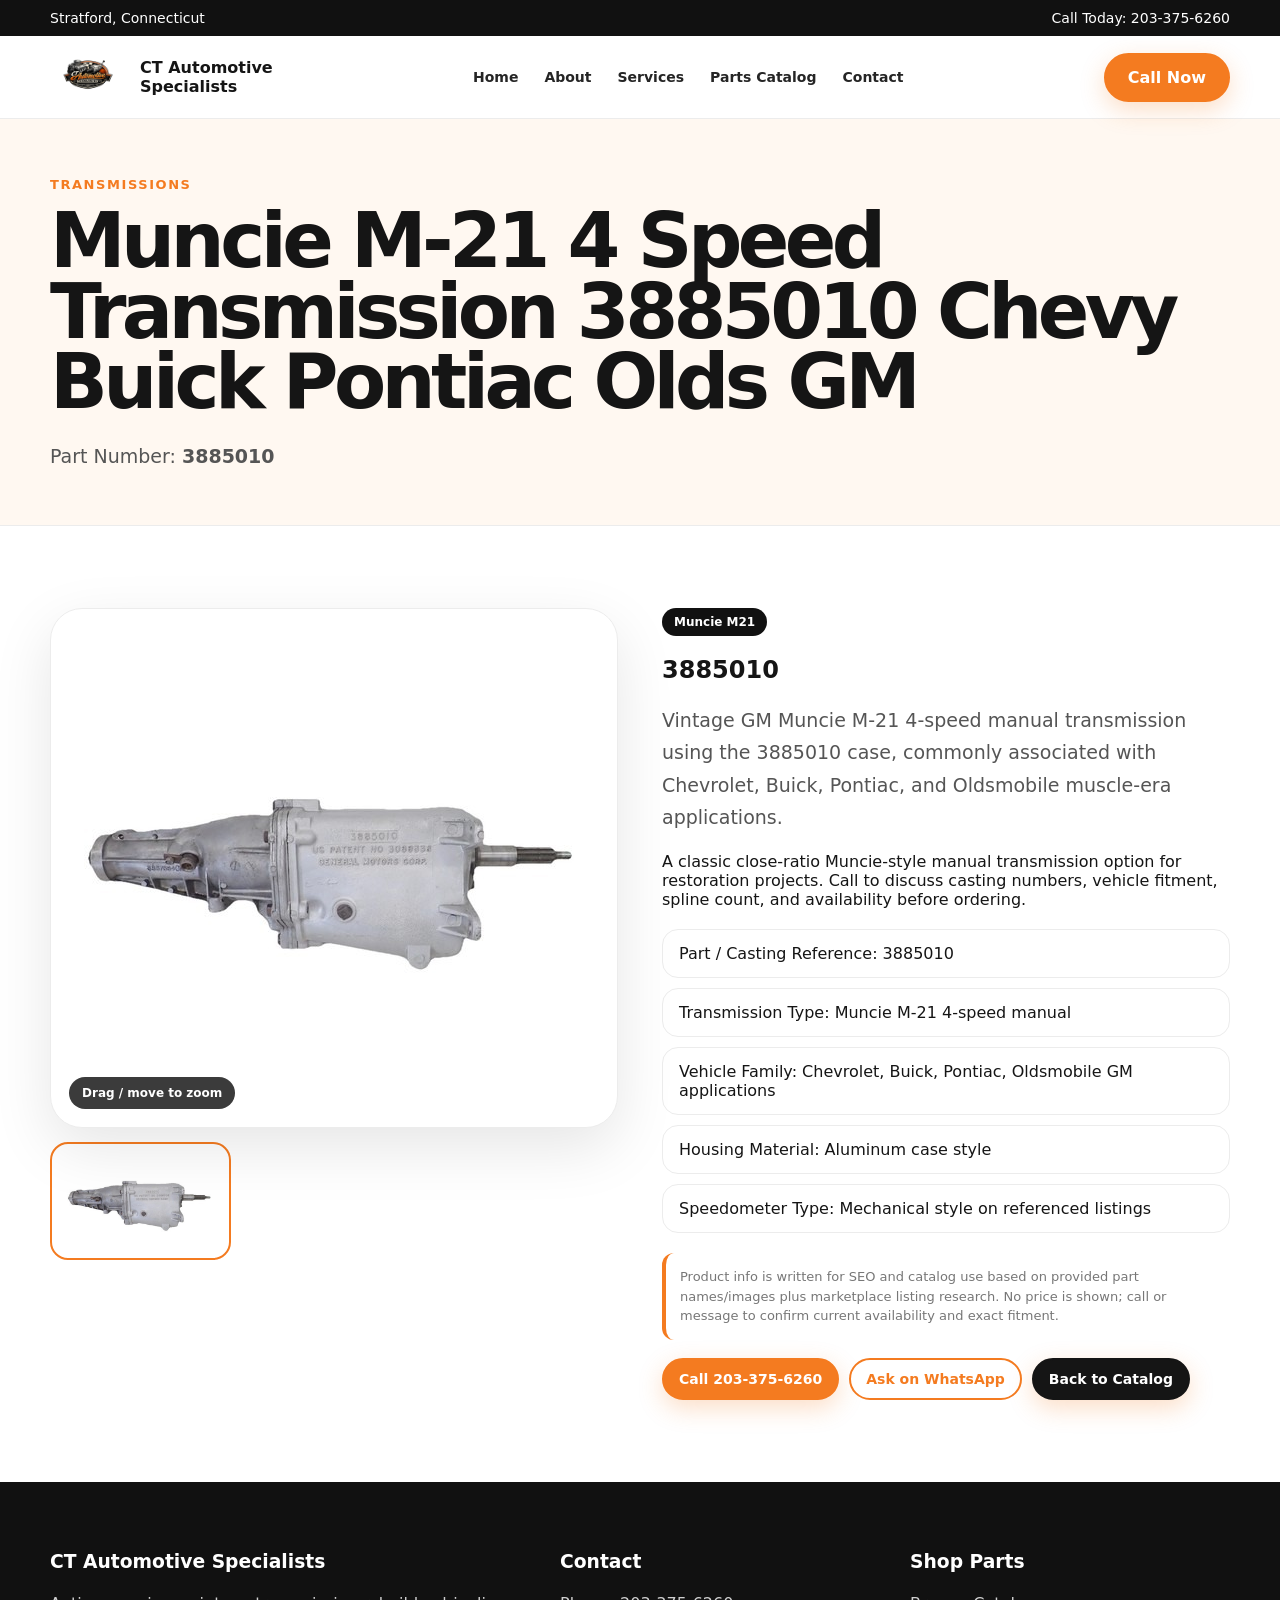
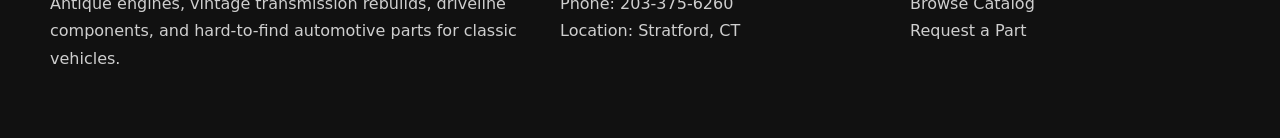
<file: products/muncie-m21-3885010.html>
<!doctype html><html lang="en"><head><meta charset="utf-8"><meta name="viewport" content="width=device-width, initial-scale=1"><title>3885010 | Muncie M-21 4 Speed Transmission 3885010 Chevy Buick Pontiac Olds GM | CT Automotive Specialists</title><meta name="description" content="Request 3885010 from CT Automotive Specialists. Vintage GM Muncie M-21 4-speed manual transmission using the 3885010 case, commonly associated with Chevrolet, Buick, Pontiac, and Oldsmobile muscle-era applications. No online price shown; call for availability."><link rel="canonical" href="https://ctautomotivespecialists.com/"><meta property="og:title" content="3885010 | Muncie M-21 4 Speed Transmission 3885010 Chevy Buick Pontiac Olds GM | CT Automotive Specialists"><meta property="og:description" content="Request 3885010 from CT Automotive Specialists. Vintage GM Muncie M-21 4-speed manual transmission using the 3885010 case, commonly associated with Chevrolet, Buick, Pontiac, and Oldsmobile muscle-era applications. No online price shown; call for availability."><meta property="og:type" content="website"><link rel="stylesheet" href="../styles.css"><script type="application/ld+json">{"@context": "https://schema.org", "@type": "Product", "name": "Muncie M-21 4 Speed Transmission 3885010 Chevy Buick Pontiac Olds GM", "mpn": "3885010", "brand": {"@type": "Brand", "name": "Muncie / GM"}, "description": "Vintage GM Muncie M-21 4-speed manual transmission using the 3885010 case, commonly associated with Chevrolet, Buick, Pontiac, and Oldsmobile muscle-era applications.", "image": ["https://ctautomotivespecialists.com/assets/products/muncie-m21-3885010-1.jpg"], "offers": {"@type": "Offer", "availability": "https://schema.org/InStock", "seller": {"@type": "AutoPartsStore", "name": "CT Automotive Specialists"}}}</script></head><body><div class="topbar"><div class="container"><span>Stratford, Connecticut</span><a href="tel:2033756260">Call Today: 203-375-6260</a></div></div><nav class="nav"><div class="container nav-wrap"><a class="brand" href="../index.html"><img src="../assets/logo.jpeg" alt="CT Automotive Specialists logo"><span>CT Automotive<br>Specialists</span></a><div class="links"><a href="../index.html">Home</a><a href="../about.html">About</a><a href="../services.html">Services</a><a href="../catalog.html">Parts Catalog</a><a href="../contact.html">Contact</a></div><a class="btn nav-call" href="tel:2033756260">Call Now</a><button class="menu-toggle" type="button" aria-label="Open menu" aria-expanded="false"><span></span><span></span><span></span></button></div><div class="mobile-menu"><a href="../index.html">Home</a><a href="../about.html">About</a><a href="../services.html">Services</a><a href="../catalog.html">Parts Catalog</a><a href="../contact.html">Contact</a><a class="btn" href="tel:2033756260">Call 203-375-6260</a></div></nav><section class="page"><div class="container"><div class="eyebrow">Transmissions</div><h1>Muncie M-21 4 Speed Transmission 3885010 Chevy Buick Pontiac Olds GM</h1><p class="lead">Part Number: <b>3885010</b></p></div></section><section class="section"><div class="container product-detail"><div class="gallery"><div class="zoom-stage"><img id="mainProductImage" src="../assets/products/muncie-m21-3885010-1.jpg" alt="Muncie M-21 4 Speed Transmission 3885010 Chevy Buick Pontiac Olds GM"><span class="zoom-hint">Drag / move to zoom</span></div><div class="thumbs"><button class="active" data-src="../assets/products/muncie-m21-3885010-1.jpg"><img src="../assets/products/muncie-m21-3885010-1.jpg" alt="Muncie M-21 4 Speed Transmission 3885010 Chevy Buick Pontiac Olds GM product image"></button></div></div><div><span class="badge">Muncie M21</span><h2>3885010</h2><p class="lead">Vintage GM Muncie M-21 4-speed manual transmission using the 3885010 case, commonly associated with Chevrolet, Buick, Pontiac, and Oldsmobile muscle-era applications.</p><p>A classic close-ratio Muncie-style manual transmission option for restoration projects. Call to discuss casting numbers, vehicle fitment, spline count, and availability before ordering.</p><ul class="specs"><li>Part / Casting Reference: 3885010</li><li>Transmission Type: Muncie M-21 4-speed manual</li><li>Vehicle Family: Chevrolet, Buick, Pontiac, Oldsmobile GM applications</li><li>Housing Material: Aluminum case style</li><li>Speedometer Type: Mechanical style on referenced listings</li></ul><p class="source-note">Product info is written for SEO and catalog use based on provided part names/images plus marketplace listing research. No price is shown; call or message to confirm current availability and exact fitment.</p><div class="actions"><a class="btn" href="tel:2033756260">Call 203-375-6260</a><a class="btn outline" data-wa data-part="3885010" data-title="Muncie M-21 4 Speed Transmission 3885010 Chevy Buick Pontiac Olds GM" target="_blank">Ask on WhatsApp</a><a class="btn dark" href="../catalog.html">Back to Catalog</a></div></div></div></section><footer class="footer"><div class="container"><div><h3>CT Automotive Specialists</h3><p>Antique engines, vintage transmission rebuilds, driveline components, and hard-to-find automotive parts for classic vehicles.</p></div><div><h3>Contact</h3><p>Phone: <a href="tel:2033756260">203-375-6260</a><br>Location: Stratford, CT</p></div><div><h3>Shop Parts</h3><p><a href="../catalog.html">Browse Catalog</a><br><a href="../contact.html">Request a Part</a></p></div></div></footer><script src="../script.js"></script></body></html>
</file>
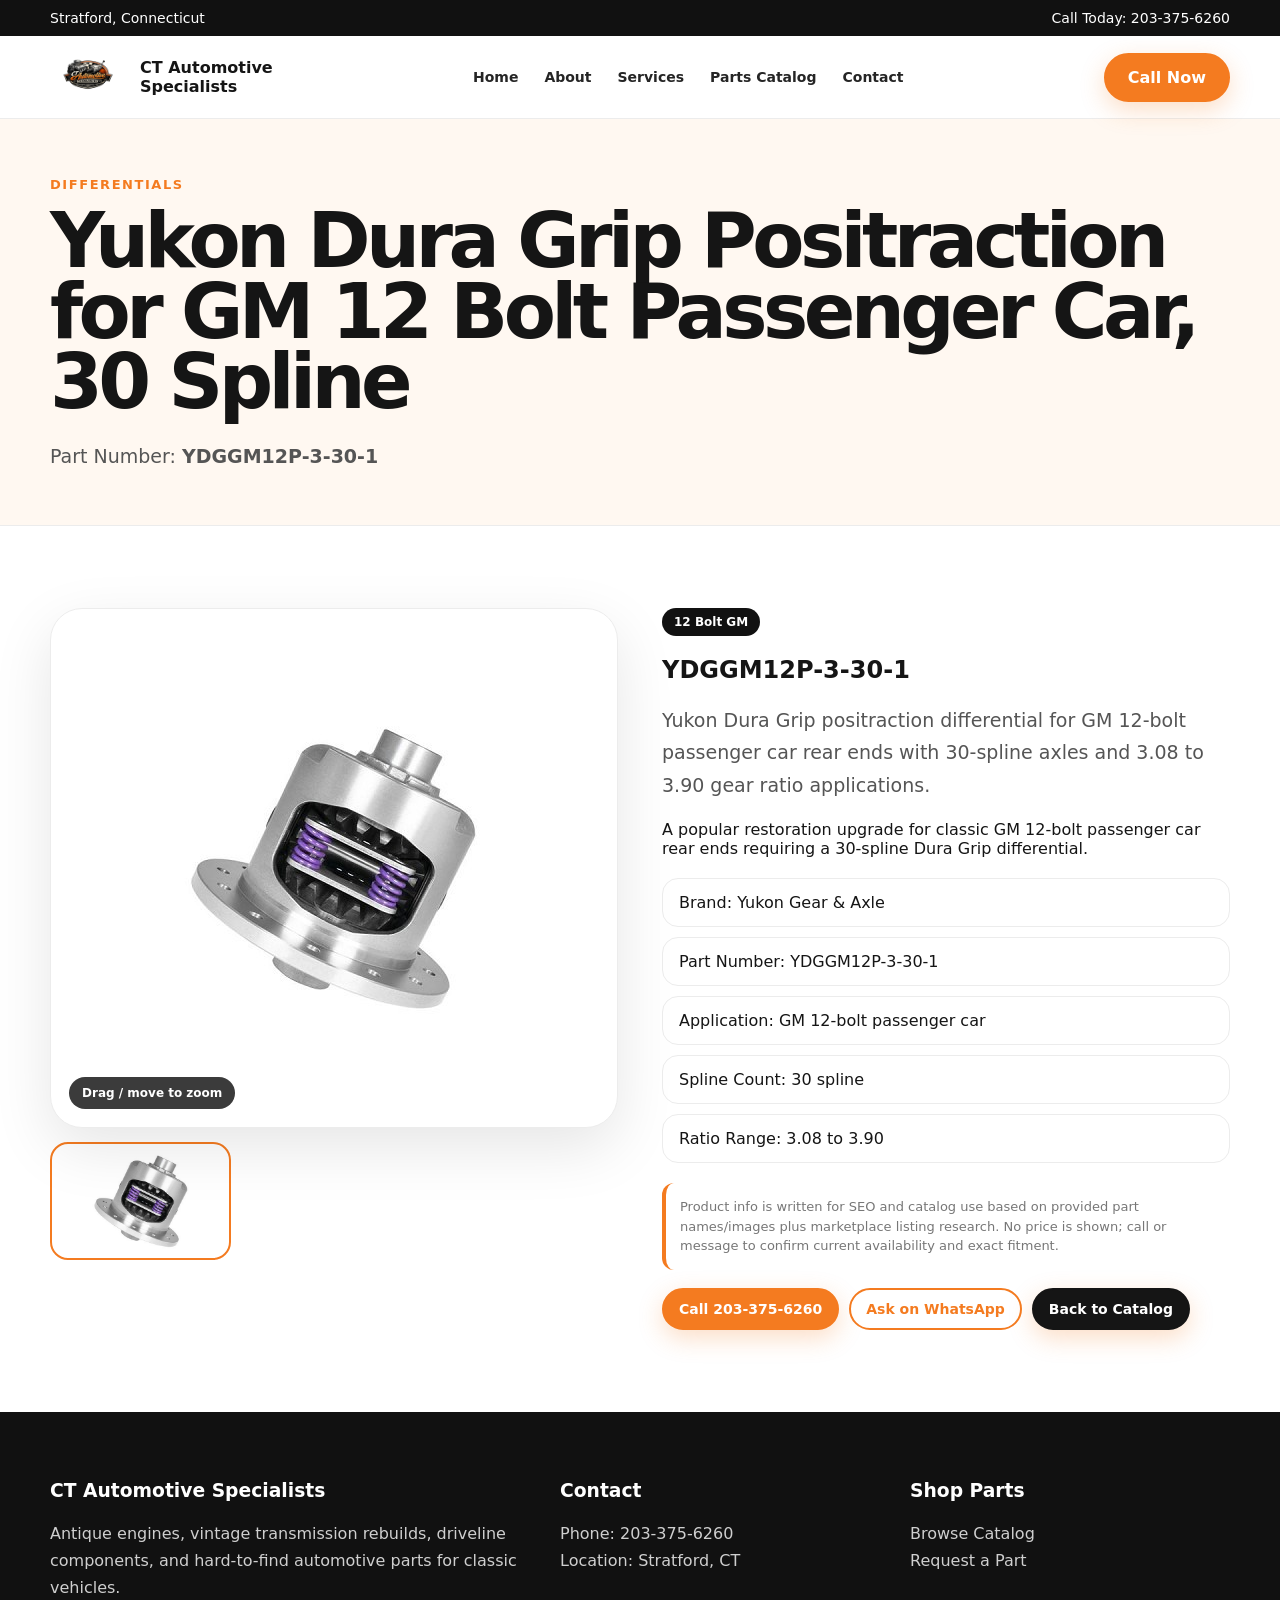
<file: products/ydggm12p-3-30-1.html>
<!doctype html><html lang="en"><head><meta charset="utf-8"><meta name="viewport" content="width=device-width, initial-scale=1"><title>YDGGM12P-3-30-1 | Yukon Dura Grip Positraction for GM 12 Bolt Passenger Car, 30 Spline | CT Automotive Specialists</title><meta name="description" content="Request YDGGM12P-3-30-1 from CT Automotive Specialists. Yukon Dura Grip positraction differential for GM 12-bolt passenger car rear ends with 30-spline axles and 3.08 to 3.90 gear ratio applications. No online price shown; call for availability."><link rel="canonical" href="https://ctautomotivespecialists.com/"><meta property="og:title" content="YDGGM12P-3-30-1 | Yukon Dura Grip Positraction for GM 12 Bolt Passenger Car, 30 Spline | CT Automotive Specialists"><meta property="og:description" content="Request YDGGM12P-3-30-1 from CT Automotive Specialists. Yukon Dura Grip positraction differential for GM 12-bolt passenger car rear ends with 30-spline axles and 3.08 to 3.90 gear ratio applications. No online price shown; call for availability."><meta property="og:type" content="website"><link rel="stylesheet" href="../styles.css"><script type="application/ld+json">{"@context": "https://schema.org", "@type": "Product", "name": "Yukon Dura Grip Positraction for GM 12 Bolt Passenger Car, 30 Spline", "mpn": "YDGGM12P-3-30-1", "brand": {"@type": "Brand", "name": "Yukon Gear & Axle"}, "description": "Yukon Dura Grip positraction differential for GM 12-bolt passenger car rear ends with 30-spline axles and 3.08 to 3.90 gear ratio applications.", "image": ["https://ctautomotivespecialists.com/assets/products/ydggm12p-3-30-1-1.jpg"], "offers": {"@type": "Offer", "availability": "https://schema.org/InStock", "seller": {"@type": "AutoPartsStore", "name": "CT Automotive Specialists"}}}</script></head><body><div class="topbar"><div class="container"><span>Stratford, Connecticut</span><a href="tel:2033756260">Call Today: 203-375-6260</a></div></div><nav class="nav"><div class="container nav-wrap"><a class="brand" href="../index.html"><img src="../assets/logo.jpeg" alt="CT Automotive Specialists logo"><span>CT Automotive<br>Specialists</span></a><div class="links"><a href="../index.html">Home</a><a href="../about.html">About</a><a href="../services.html">Services</a><a href="../catalog.html">Parts Catalog</a><a href="../contact.html">Contact</a></div><a class="btn nav-call" href="tel:2033756260">Call Now</a><button class="menu-toggle" type="button" aria-label="Open menu" aria-expanded="false"><span></span><span></span><span></span></button></div><div class="mobile-menu"><a href="../index.html">Home</a><a href="../about.html">About</a><a href="../services.html">Services</a><a href="../catalog.html">Parts Catalog</a><a href="../contact.html">Contact</a><a class="btn" href="tel:2033756260">Call 203-375-6260</a></div></nav><section class="page"><div class="container"><div class="eyebrow">Differentials</div><h1>Yukon Dura Grip Positraction for GM 12 Bolt Passenger Car, 30 Spline</h1><p class="lead">Part Number: <b>YDGGM12P-3-30-1</b></p></div></section><section class="section"><div class="container product-detail"><div class="gallery"><div class="zoom-stage"><img id="mainProductImage" src="../assets/products/ydggm12p-3-30-1-1.jpg" alt="Yukon Dura Grip Positraction for GM 12 Bolt Passenger Car, 30 Spline"><span class="zoom-hint">Drag / move to zoom</span></div><div class="thumbs"><button class="active" data-src="../assets/products/ydggm12p-3-30-1-1.jpg"><img src="../assets/products/ydggm12p-3-30-1-1.jpg" alt="Yukon Dura Grip Positraction for GM 12 Bolt Passenger Car, 30 Spline product image"></button></div></div><div><span class="badge">12 Bolt GM</span><h2>YDGGM12P-3-30-1</h2><p class="lead">Yukon Dura Grip positraction differential for GM 12-bolt passenger car rear ends with 30-spline axles and 3.08 to 3.90 gear ratio applications.</p><p>A popular restoration upgrade for classic GM 12-bolt passenger car rear ends requiring a 30-spline Dura Grip differential.</p><ul class="specs"><li>Brand: Yukon Gear &amp; Axle</li><li>Part Number: YDGGM12P-3-30-1</li><li>Application: GM 12-bolt passenger car</li><li>Spline Count: 30 spline</li><li>Ratio Range: 3.08 to 3.90</li></ul><p class="source-note">Product info is written for SEO and catalog use based on provided part names/images plus marketplace listing research. No price is shown; call or message to confirm current availability and exact fitment.</p><div class="actions"><a class="btn" href="tel:2033756260">Call 203-375-6260</a><a class="btn outline" data-wa data-part="YDGGM12P-3-30-1" data-title="Yukon Dura Grip Positraction for GM 12 Bolt Passenger Car, 30 Spline" target="_blank">Ask on WhatsApp</a><a class="btn dark" href="../catalog.html">Back to Catalog</a></div></div></div></section><footer class="footer"><div class="container"><div><h3>CT Automotive Specialists</h3><p>Antique engines, vintage transmission rebuilds, driveline components, and hard-to-find automotive parts for classic vehicles.</p></div><div><h3>Contact</h3><p>Phone: <a href="tel:2033756260">203-375-6260</a><br>Location: Stratford, CT</p></div><div><h3>Shop Parts</h3><p><a href="../catalog.html">Browse Catalog</a><br><a href="../contact.html">Request a Part</a></p></div></div></footer><script src="../script.js"></script></body></html>
</file>
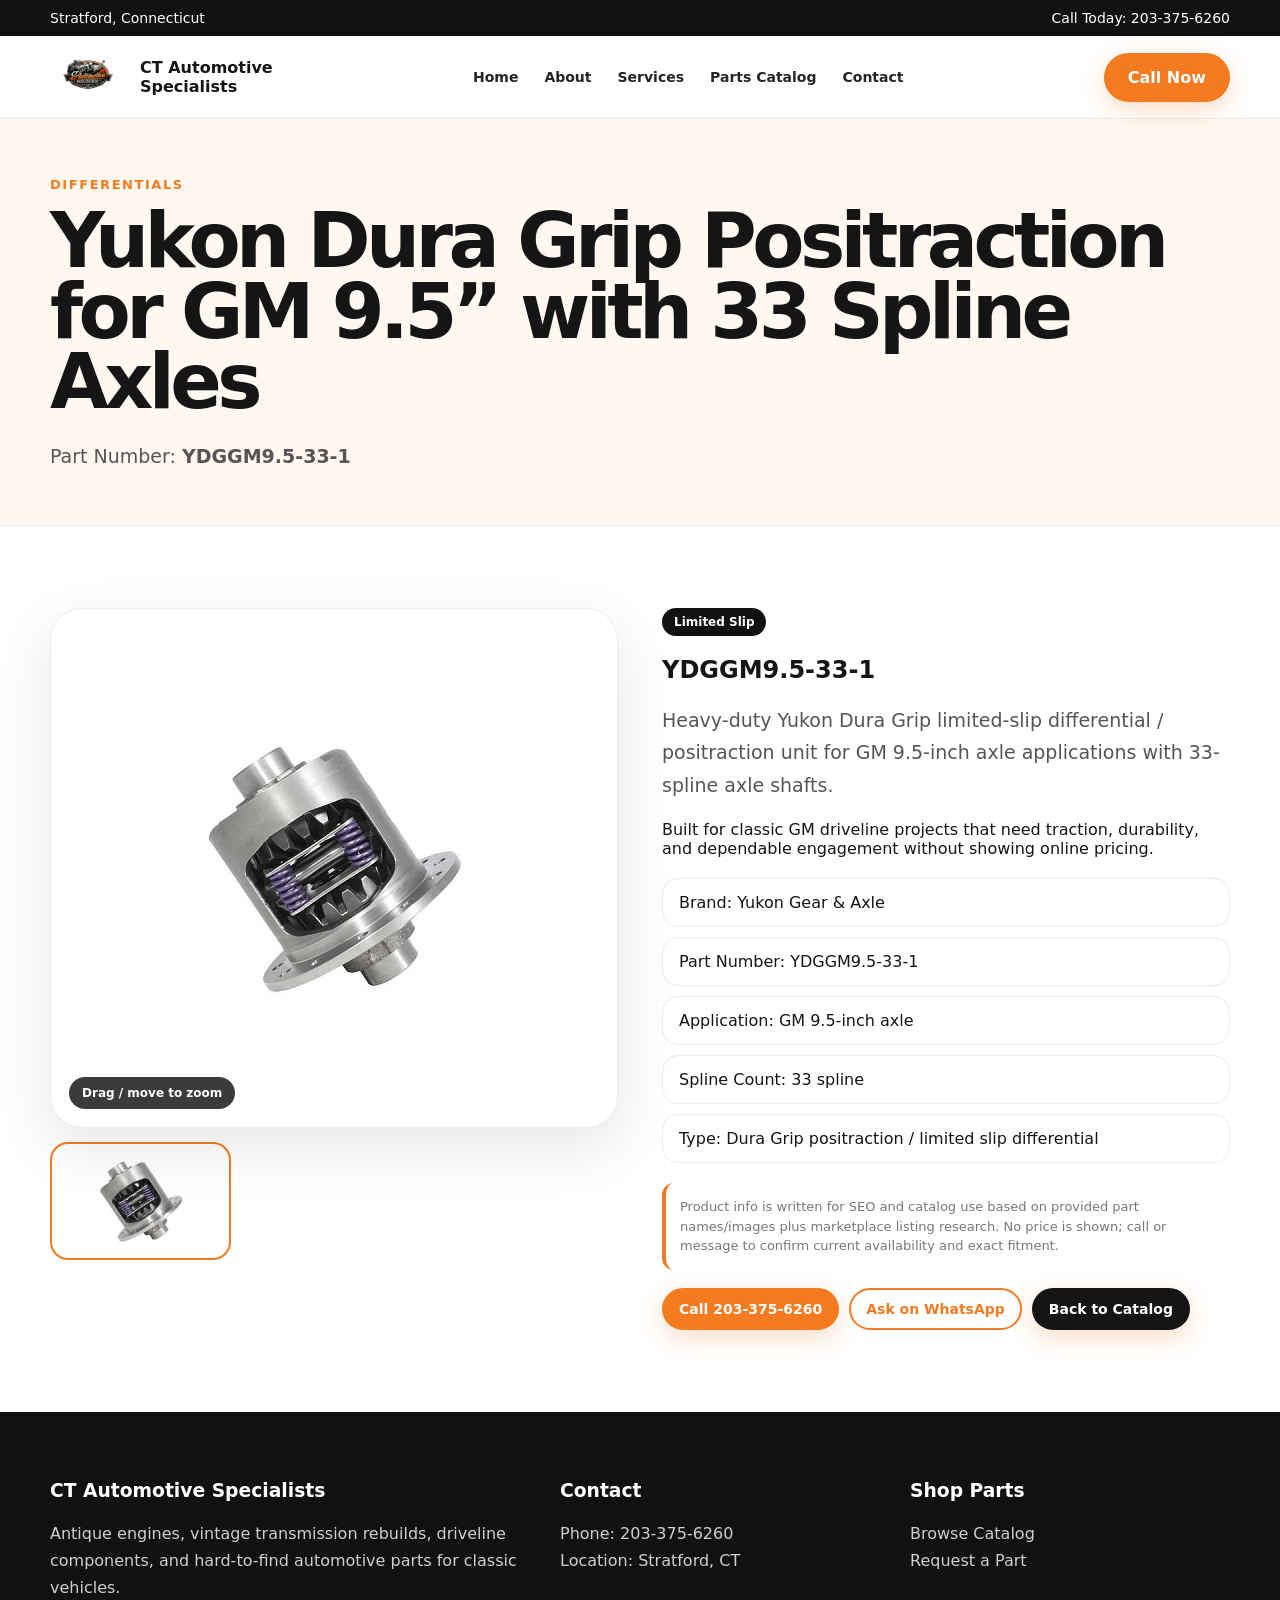
<file: products/ydggm95-33-1.html>
<!doctype html><html lang="en"><head><meta charset="utf-8"><meta name="viewport" content="width=device-width, initial-scale=1"><title>YDGGM9.5-33-1 | Yukon Dura Grip Positraction for GM 9.5” with 33 Spline Axles | CT Automotive Specialists</title><meta name="description" content="Request YDGGM9.5-33-1 from CT Automotive Specialists. Heavy-duty Yukon Dura Grip limited-slip differential / positraction unit for GM 9.5-inch axle applications with 33-spline axle shafts. No online price shown; call for availability."><link rel="canonical" href="https://ctautomotivespecialists.com/"><meta property="og:title" content="YDGGM9.5-33-1 | Yukon Dura Grip Positraction for GM 9.5” with 33 Spline Axles | CT Automotive Specialists"><meta property="og:description" content="Request YDGGM9.5-33-1 from CT Automotive Specialists. Heavy-duty Yukon Dura Grip limited-slip differential / positraction unit for GM 9.5-inch axle applications with 33-spline axle shafts. No online price shown; call for availability."><meta property="og:type" content="website"><link rel="stylesheet" href="../styles.css"><script type="application/ld+json">{"@context": "https://schema.org", "@type": "Product", "name": "Yukon Dura Grip Positraction for GM 9.5\u201d with 33 Spline Axles", "mpn": "YDGGM9.5-33-1", "brand": {"@type": "Brand", "name": "Yukon Gear & Axle"}, "description": "Heavy-duty Yukon Dura Grip limited-slip differential / positraction unit for GM 9.5-inch axle applications with 33-spline axle shafts.", "image": ["https://ctautomotivespecialists.com/assets/products/ydggm95-33-1-1.jpg"], "offers": {"@type": "Offer", "availability": "https://schema.org/InStock", "seller": {"@type": "AutoPartsStore", "name": "CT Automotive Specialists"}}}</script></head><body><div class="topbar"><div class="container"><span>Stratford, Connecticut</span><a href="tel:2033756260">Call Today: 203-375-6260</a></div></div><nav class="nav"><div class="container nav-wrap"><a class="brand" href="../index.html"><img src="../assets/logo.jpeg" alt="CT Automotive Specialists logo"><span>CT Automotive<br>Specialists</span></a><div class="links"><a href="../index.html">Home</a><a href="../about.html">About</a><a href="../services.html">Services</a><a href="../catalog.html">Parts Catalog</a><a href="../contact.html">Contact</a></div><a class="btn nav-call" href="tel:2033756260">Call Now</a><button class="menu-toggle" type="button" aria-label="Open menu" aria-expanded="false"><span></span><span></span><span></span></button></div><div class="mobile-menu"><a href="../index.html">Home</a><a href="../about.html">About</a><a href="../services.html">Services</a><a href="../catalog.html">Parts Catalog</a><a href="../contact.html">Contact</a><a class="btn" href="tel:2033756260">Call 203-375-6260</a></div></nav><section class="page"><div class="container"><div class="eyebrow">Differentials</div><h1>Yukon Dura Grip Positraction for GM 9.5” with 33 Spline Axles</h1><p class="lead">Part Number: <b>YDGGM9.5-33-1</b></p></div></section><section class="section"><div class="container product-detail"><div class="gallery"><div class="zoom-stage"><img id="mainProductImage" src="../assets/products/ydggm95-33-1-1.jpg" alt="Yukon Dura Grip Positraction for GM 9.5” with 33 Spline Axles"><span class="zoom-hint">Drag / move to zoom</span></div><div class="thumbs"><button class="active" data-src="../assets/products/ydggm95-33-1-1.jpg"><img src="../assets/products/ydggm95-33-1-1.jpg" alt="Yukon Dura Grip Positraction for GM 9.5” with 33 Spline Axles product image"></button></div></div><div><span class="badge">Limited Slip</span><h2>YDGGM9.5-33-1</h2><p class="lead">Heavy-duty Yukon Dura Grip limited-slip differential / positraction unit for GM 9.5-inch axle applications with 33-spline axle shafts.</p><p>Built for classic GM driveline projects that need traction, durability, and dependable engagement without showing online pricing.</p><ul class="specs"><li>Brand: Yukon Gear &amp; Axle</li><li>Part Number: YDGGM9.5-33-1</li><li>Application: GM 9.5-inch axle</li><li>Spline Count: 33 spline</li><li>Type: Dura Grip positraction / limited slip differential</li></ul><p class="source-note">Product info is written for SEO and catalog use based on provided part names/images plus marketplace listing research. No price is shown; call or message to confirm current availability and exact fitment.</p><div class="actions"><a class="btn" href="tel:2033756260">Call 203-375-6260</a><a class="btn outline" data-wa data-part="YDGGM9.5-33-1" data-title="Yukon Dura Grip Positraction for GM 9.5” with 33 Spline Axles" target="_blank">Ask on WhatsApp</a><a class="btn dark" href="../catalog.html">Back to Catalog</a></div></div></div></section><footer class="footer"><div class="container"><div><h3>CT Automotive Specialists</h3><p>Antique engines, vintage transmission rebuilds, driveline components, and hard-to-find automotive parts for classic vehicles.</p></div><div><h3>Contact</h3><p>Phone: <a href="tel:2033756260">203-375-6260</a><br>Location: Stratford, CT</p></div><div><h3>Shop Parts</h3><p><a href="../catalog.html">Browse Catalog</a><br><a href="../contact.html">Request a Part</a></p></div></div></footer><script src="../script.js"></script></body></html>
</file>
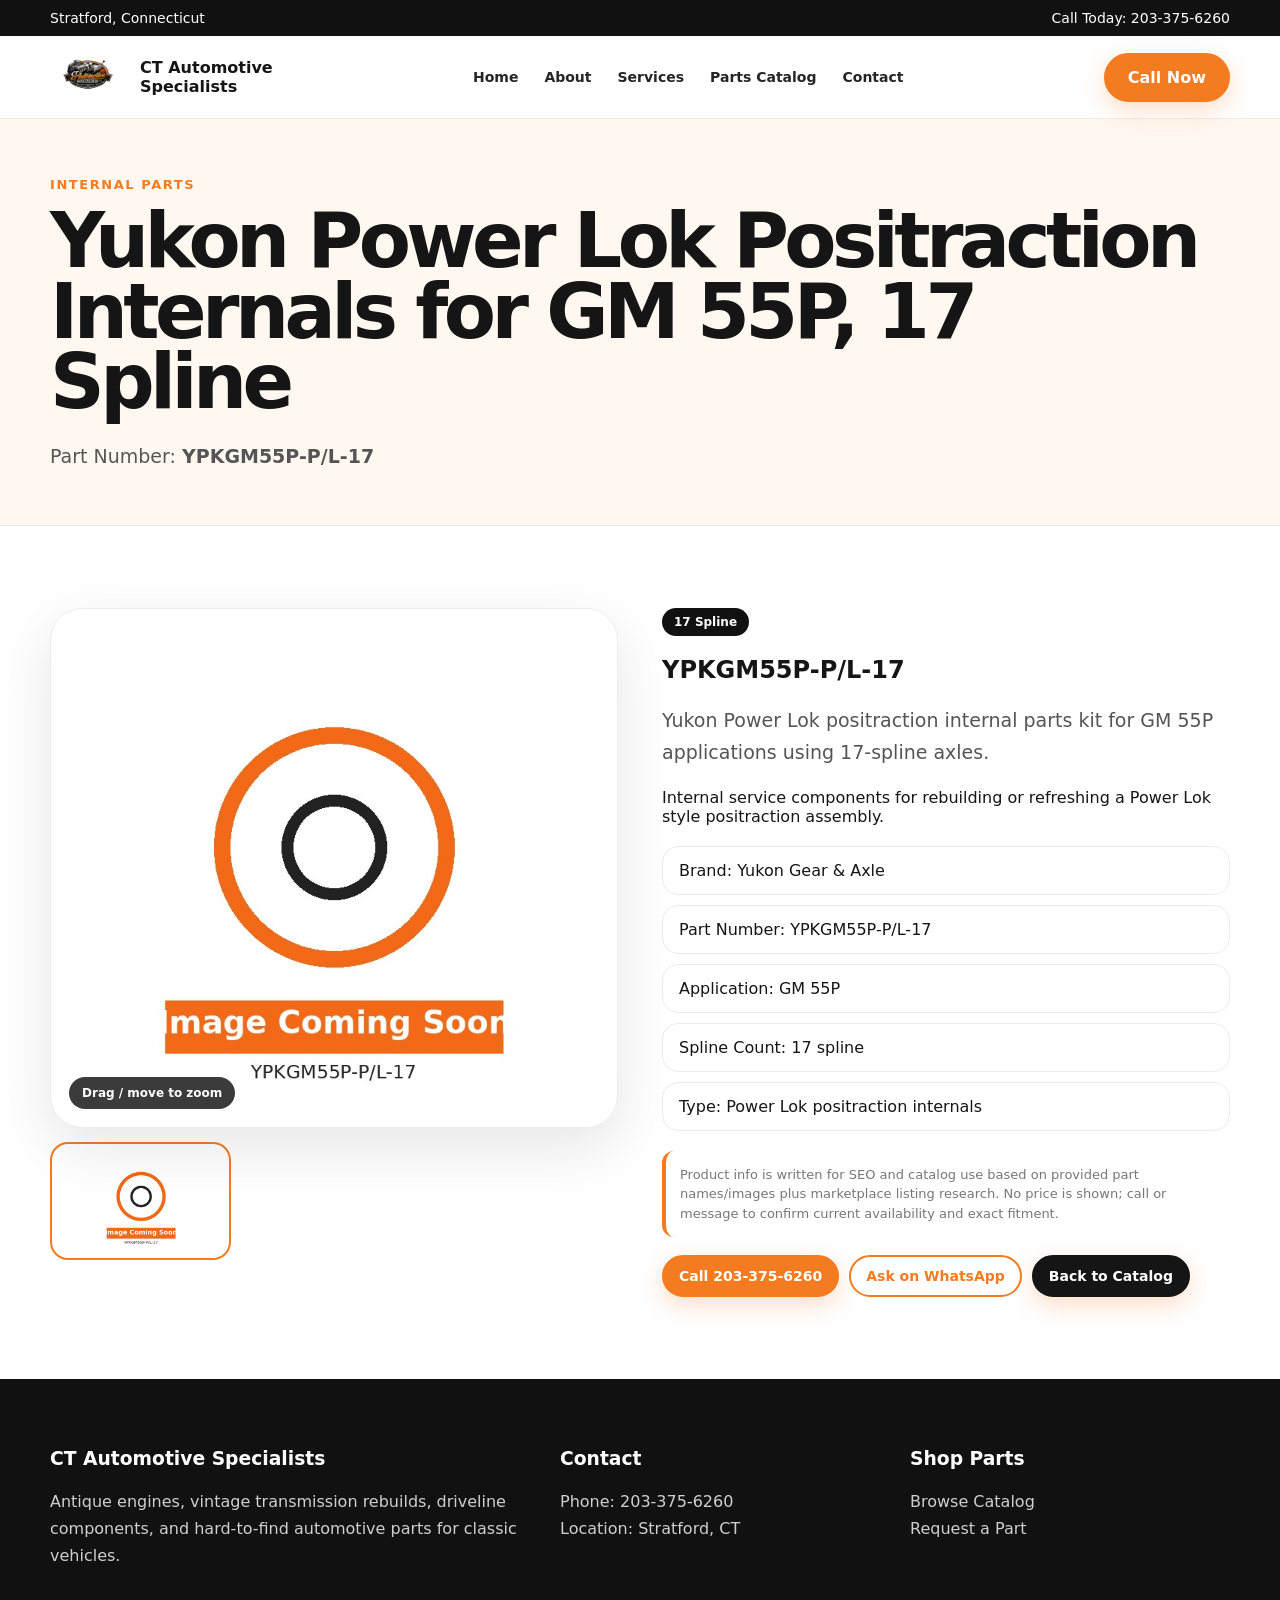
<file: products/ypkgm55p-pl-17.html>
<!doctype html><html lang="en"><head><meta charset="utf-8"><meta name="viewport" content="width=device-width, initial-scale=1"><title>YPKGM55P-P/L-17 | Yukon Power Lok Positraction Internals for GM 55P, 17 Spline | CT Automotive Specialists</title><meta name="description" content="Request YPKGM55P-P/L-17 from CT Automotive Specialists. Yukon Power Lok positraction internal parts kit for GM 55P applications using 17-spline axles. No online price shown; call for availability."><link rel="canonical" href="https://ctautomotivespecialists.com/"><meta property="og:title" content="YPKGM55P-P/L-17 | Yukon Power Lok Positraction Internals for GM 55P, 17 Spline | CT Automotive Specialists"><meta property="og:description" content="Request YPKGM55P-P/L-17 from CT Automotive Specialists. Yukon Power Lok positraction internal parts kit for GM 55P applications using 17-spline axles. No online price shown; call for availability."><meta property="og:type" content="website"><link rel="stylesheet" href="../styles.css"><script type="application/ld+json">{"@context": "https://schema.org", "@type": "Product", "name": "Yukon Power Lok Positraction Internals for GM 55P, 17 Spline", "mpn": "YPKGM55P-P/L-17", "brand": {"@type": "Brand", "name": "Yukon Gear & Axle"}, "description": "Yukon Power Lok positraction internal parts kit for GM 55P applications using 17-spline axles.", "image": ["https://ctautomotivespecialists.com/assets/products/ypkgm55p-pl-17-1.jpg"], "offers": {"@type": "Offer", "availability": "https://schema.org/InStock", "seller": {"@type": "AutoPartsStore", "name": "CT Automotive Specialists"}}}</script></head><body><div class="topbar"><div class="container"><span>Stratford, Connecticut</span><a href="tel:2033756260">Call Today: 203-375-6260</a></div></div><nav class="nav"><div class="container nav-wrap"><a class="brand" href="../index.html"><img src="../assets/logo.jpeg" alt="CT Automotive Specialists logo"><span>CT Automotive<br>Specialists</span></a><div class="links"><a href="../index.html">Home</a><a href="../about.html">About</a><a href="../services.html">Services</a><a href="../catalog.html">Parts Catalog</a><a href="../contact.html">Contact</a></div><a class="btn nav-call" href="tel:2033756260">Call Now</a><button class="menu-toggle" type="button" aria-label="Open menu" aria-expanded="false"><span></span><span></span><span></span></button></div><div class="mobile-menu"><a href="../index.html">Home</a><a href="../about.html">About</a><a href="../services.html">Services</a><a href="../catalog.html">Parts Catalog</a><a href="../contact.html">Contact</a><a class="btn" href="tel:2033756260">Call 203-375-6260</a></div></nav><section class="page"><div class="container"><div class="eyebrow">Internal Parts</div><h1>Yukon Power Lok Positraction Internals for GM 55P, 17 Spline</h1><p class="lead">Part Number: <b>YPKGM55P-P/L-17</b></p></div></section><section class="section"><div class="container product-detail"><div class="gallery"><div class="zoom-stage"><img id="mainProductImage" src="../assets/products/ypkgm55p-pl-17-1.jpg" alt="Yukon Power Lok Positraction Internals for GM 55P, 17 Spline"><span class="zoom-hint">Drag / move to zoom</span></div><div class="thumbs"><button class="active" data-src="../assets/products/ypkgm55p-pl-17-1.jpg"><img src="../assets/products/ypkgm55p-pl-17-1.jpg" alt="Yukon Power Lok Positraction Internals for GM 55P, 17 Spline product image"></button></div></div><div><span class="badge">17 Spline</span><h2>YPKGM55P-P/L-17</h2><p class="lead">Yukon Power Lok positraction internal parts kit for GM 55P applications using 17-spline axles.</p><p>Internal service components for rebuilding or refreshing a Power Lok style positraction assembly.</p><ul class="specs"><li>Brand: Yukon Gear &amp; Axle</li><li>Part Number: YPKGM55P-P/L-17</li><li>Application: GM 55P</li><li>Spline Count: 17 spline</li><li>Type: Power Lok positraction internals</li></ul><p class="source-note">Product info is written for SEO and catalog use based on provided part names/images plus marketplace listing research. No price is shown; call or message to confirm current availability and exact fitment.</p><div class="actions"><a class="btn" href="tel:2033756260">Call 203-375-6260</a><a class="btn outline" data-wa data-part="YPKGM55P-P/L-17" data-title="Yukon Power Lok Positraction Internals for GM 55P, 17 Spline" target="_blank">Ask on WhatsApp</a><a class="btn dark" href="../catalog.html">Back to Catalog</a></div></div></div></section><footer class="footer"><div class="container"><div><h3>CT Automotive Specialists</h3><p>Antique engines, vintage transmission rebuilds, driveline components, and hard-to-find automotive parts for classic vehicles.</p></div><div><h3>Contact</h3><p>Phone: <a href="tel:2033756260">203-375-6260</a><br>Location: Stratford, CT</p></div><div><h3>Shop Parts</h3><p><a href="../catalog.html">Browse Catalog</a><br><a href="../contact.html">Request a Part</a></p></div></div></footer><script src="../script.js"></script></body></html>
</file>
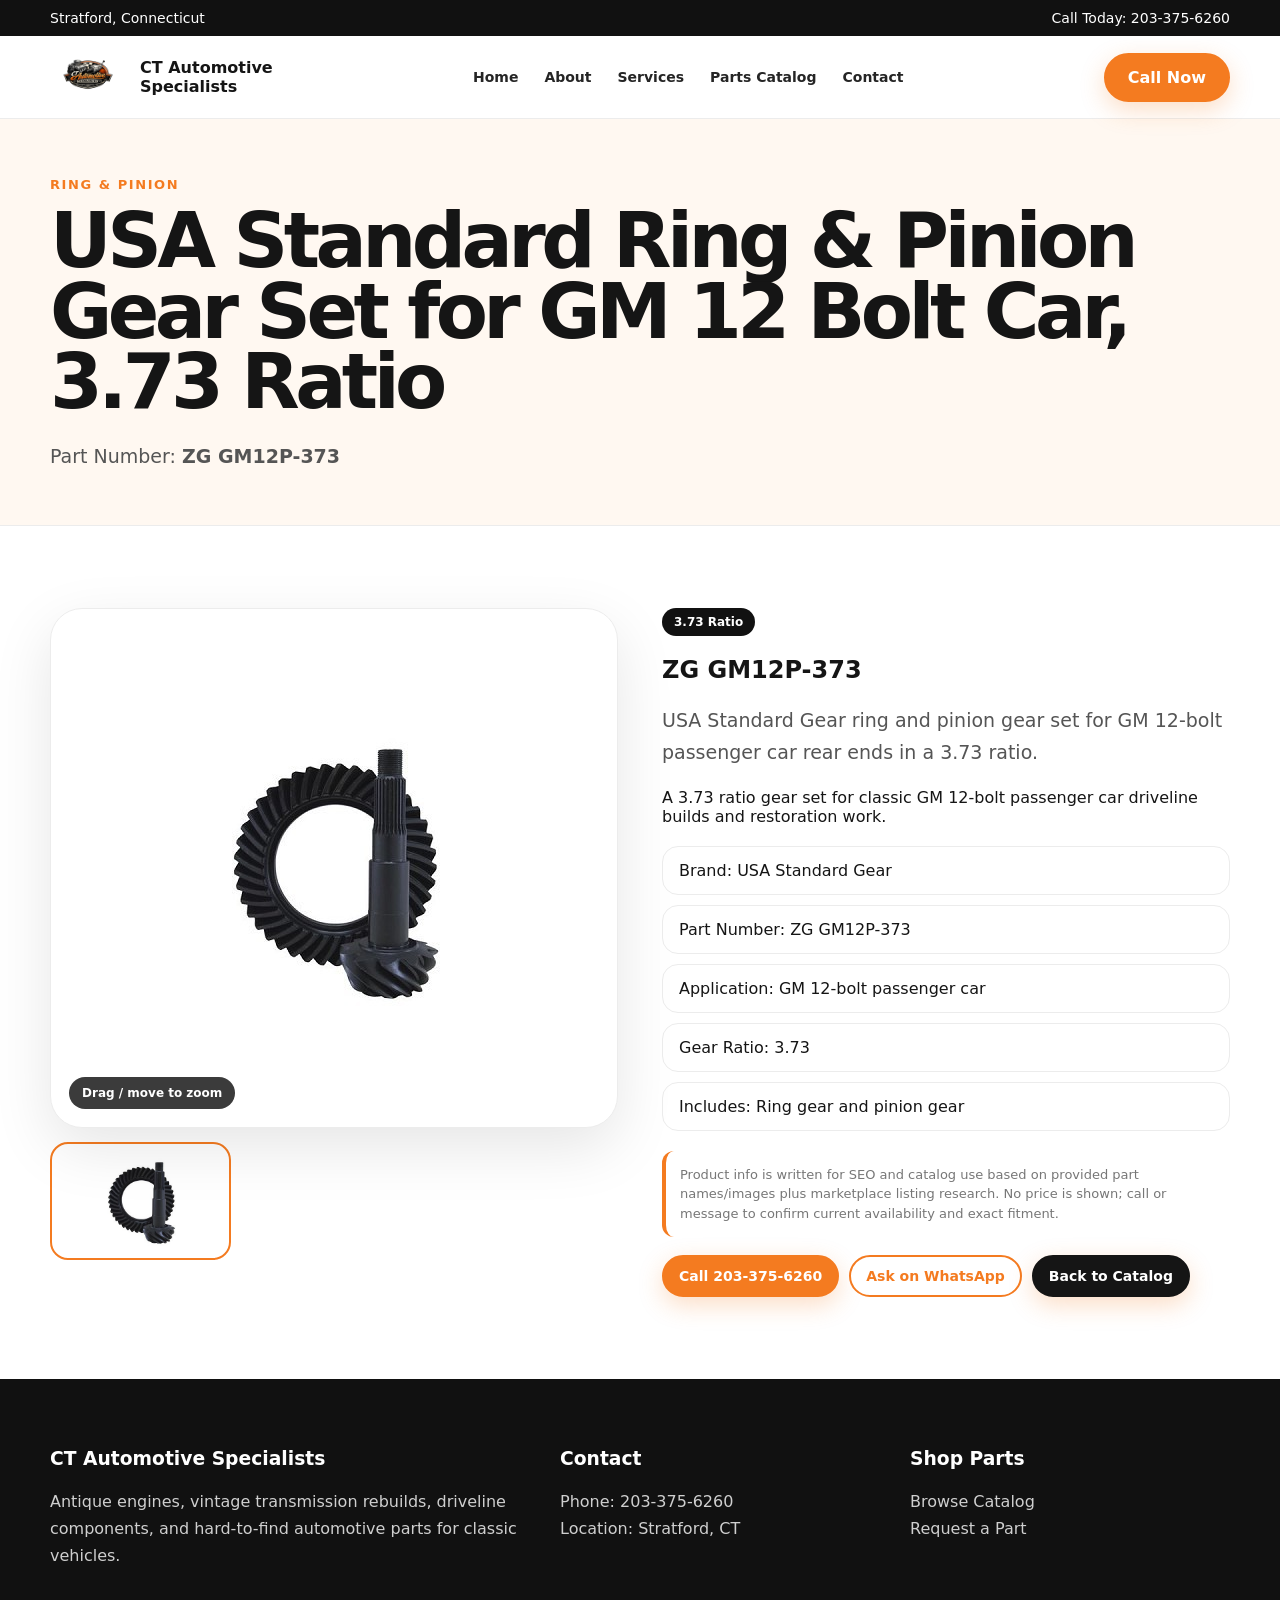
<file: products/zg-gm12p-373.html>
<!doctype html><html lang="en"><head><meta charset="utf-8"><meta name="viewport" content="width=device-width, initial-scale=1"><title>ZG GM12P-373 | USA Standard Ring &amp; Pinion Gear Set for GM 12 Bolt Car, 3.73 Ratio | CT Automotive Specialists</title><meta name="description" content="Request ZG GM12P-373 from CT Automotive Specialists. USA Standard Gear ring and pinion gear set for GM 12-bolt passenger car rear ends in a 3.73 ratio. No online price shown; call for availability."><link rel="canonical" href="https://ctautomotivespecialists.com/"><meta property="og:title" content="ZG GM12P-373 | USA Standard Ring &amp; Pinion Gear Set for GM 12 Bolt Car, 3.73 Ratio | CT Automotive Specialists"><meta property="og:description" content="Request ZG GM12P-373 from CT Automotive Specialists. USA Standard Gear ring and pinion gear set for GM 12-bolt passenger car rear ends in a 3.73 ratio. No online price shown; call for availability."><meta property="og:type" content="website"><link rel="stylesheet" href="../styles.css"><script type="application/ld+json">{"@context": "https://schema.org", "@type": "Product", "name": "USA Standard Ring & Pinion Gear Set for GM 12 Bolt Car, 3.73 Ratio", "mpn": "ZG GM12P-373", "brand": {"@type": "Brand", "name": "USA Standard Gear"}, "description": "USA Standard Gear ring and pinion gear set for GM 12-bolt passenger car rear ends in a 3.73 ratio.", "image": ["https://ctautomotivespecialists.com/assets/products/zg-gm12p-373-1.jpg"], "offers": {"@type": "Offer", "availability": "https://schema.org/InStock", "seller": {"@type": "AutoPartsStore", "name": "CT Automotive Specialists"}}}</script></head><body><div class="topbar"><div class="container"><span>Stratford, Connecticut</span><a href="tel:2033756260">Call Today: 203-375-6260</a></div></div><nav class="nav"><div class="container nav-wrap"><a class="brand" href="../index.html"><img src="../assets/logo.jpeg" alt="CT Automotive Specialists logo"><span>CT Automotive<br>Specialists</span></a><div class="links"><a href="../index.html">Home</a><a href="../about.html">About</a><a href="../services.html">Services</a><a href="../catalog.html">Parts Catalog</a><a href="../contact.html">Contact</a></div><a class="btn nav-call" href="tel:2033756260">Call Now</a><button class="menu-toggle" type="button" aria-label="Open menu" aria-expanded="false"><span></span><span></span><span></span></button></div><div class="mobile-menu"><a href="../index.html">Home</a><a href="../about.html">About</a><a href="../services.html">Services</a><a href="../catalog.html">Parts Catalog</a><a href="../contact.html">Contact</a><a class="btn" href="tel:2033756260">Call 203-375-6260</a></div></nav><section class="page"><div class="container"><div class="eyebrow">Ring &amp; Pinion</div><h1>USA Standard Ring &amp; Pinion Gear Set for GM 12 Bolt Car, 3.73 Ratio</h1><p class="lead">Part Number: <b>ZG GM12P-373</b></p></div></section><section class="section"><div class="container product-detail"><div class="gallery"><div class="zoom-stage"><img id="mainProductImage" src="../assets/products/zg-gm12p-373-1.jpg" alt="USA Standard Ring &amp; Pinion Gear Set for GM 12 Bolt Car, 3.73 Ratio"><span class="zoom-hint">Drag / move to zoom</span></div><div class="thumbs"><button class="active" data-src="../assets/products/zg-gm12p-373-1.jpg"><img src="../assets/products/zg-gm12p-373-1.jpg" alt="USA Standard Ring &amp; Pinion Gear Set for GM 12 Bolt Car, 3.73 Ratio product image"></button></div></div><div><span class="badge">3.73 Ratio</span><h2>ZG GM12P-373</h2><p class="lead">USA Standard Gear ring and pinion gear set for GM 12-bolt passenger car rear ends in a 3.73 ratio.</p><p>A 3.73 ratio gear set for classic GM 12-bolt passenger car driveline builds and restoration work.</p><ul class="specs"><li>Brand: USA Standard Gear</li><li>Part Number: ZG GM12P-373</li><li>Application: GM 12-bolt passenger car</li><li>Gear Ratio: 3.73</li><li>Includes: Ring gear and pinion gear</li></ul><p class="source-note">Product info is written for SEO and catalog use based on provided part names/images plus marketplace listing research. No price is shown; call or message to confirm current availability and exact fitment.</p><div class="actions"><a class="btn" href="tel:2033756260">Call 203-375-6260</a><a class="btn outline" data-wa data-part="ZG GM12P-373" data-title="USA Standard Ring &amp; Pinion Gear Set for GM 12 Bolt Car, 3.73 Ratio" target="_blank">Ask on WhatsApp</a><a class="btn dark" href="../catalog.html">Back to Catalog</a></div></div></div></section><footer class="footer"><div class="container"><div><h3>CT Automotive Specialists</h3><p>Antique engines, vintage transmission rebuilds, driveline components, and hard-to-find automotive parts for classic vehicles.</p></div><div><h3>Contact</h3><p>Phone: <a href="tel:2033756260">203-375-6260</a><br>Location: Stratford, CT</p></div><div><h3>Shop Parts</h3><p><a href="../catalog.html">Browse Catalog</a><br><a href="../contact.html">Request a Part</a></p></div></div></footer><script src="../script.js"></script></body></html>
</file>
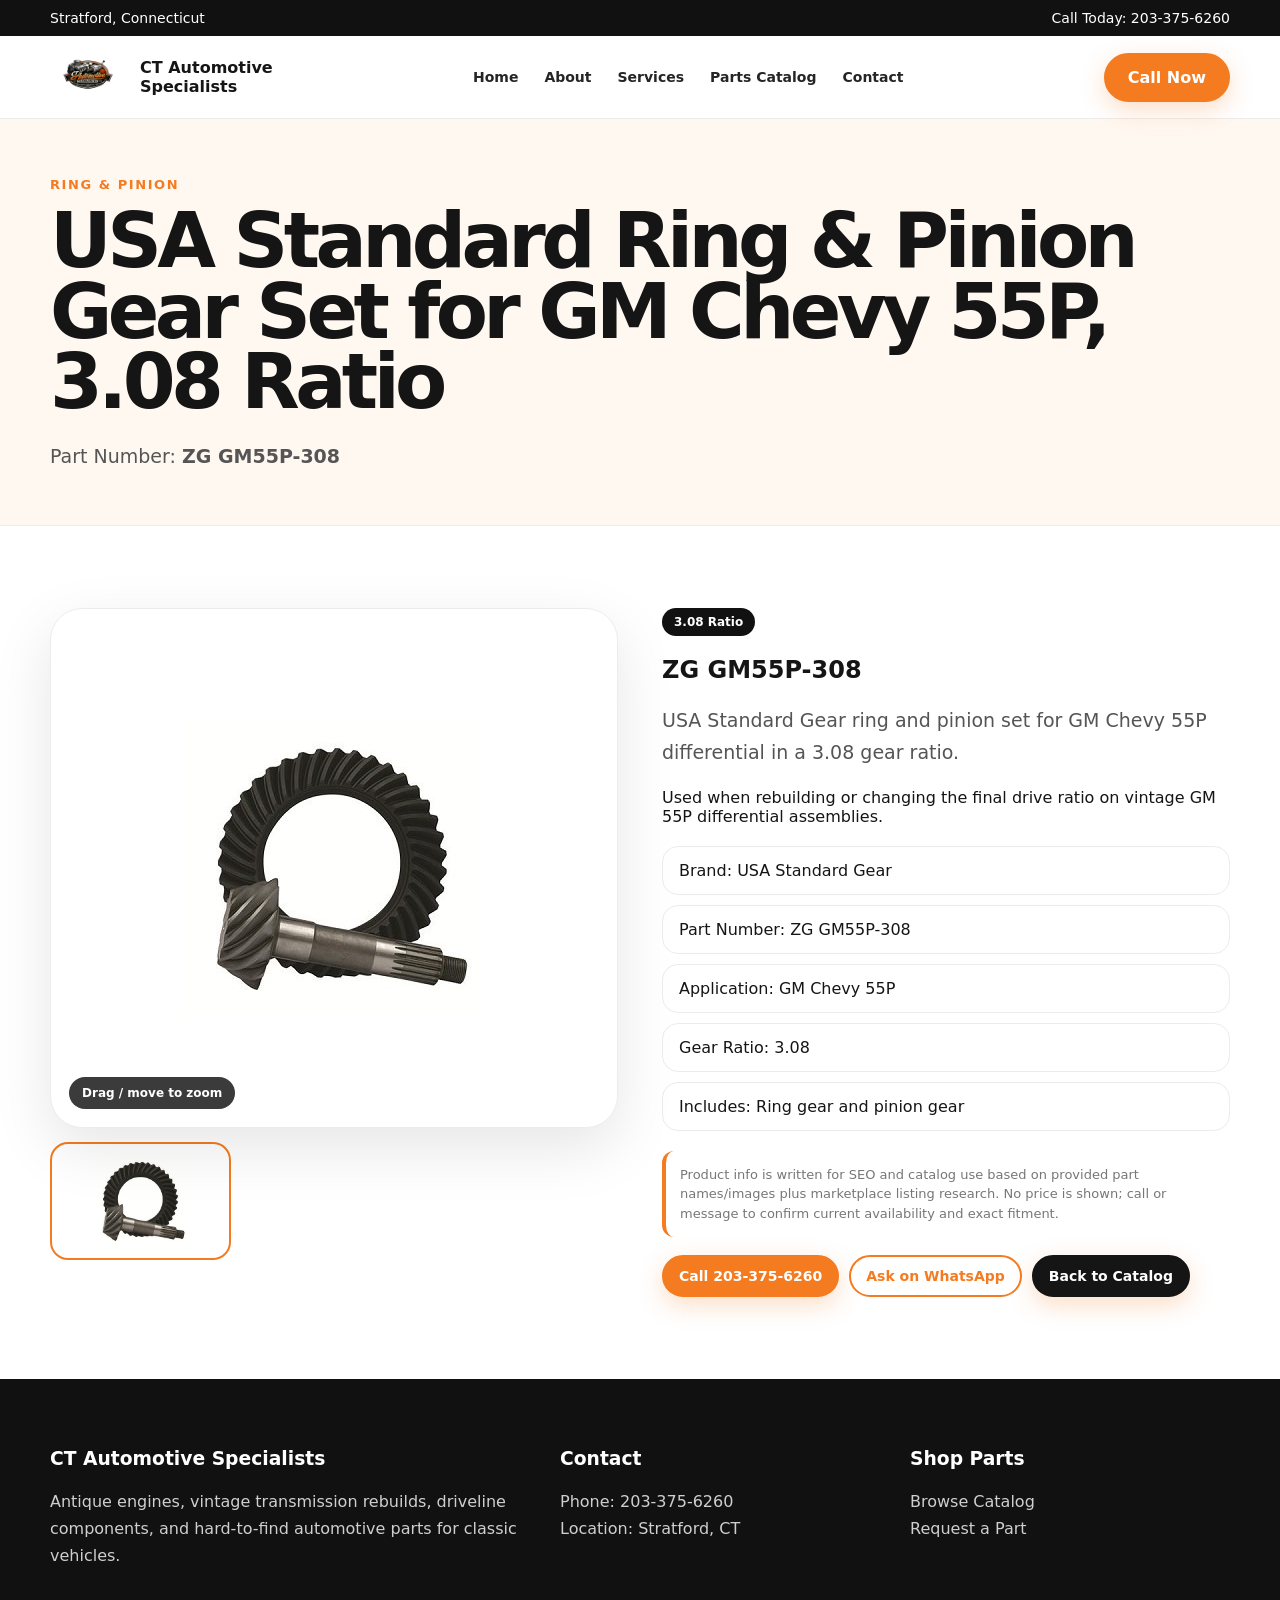
<file: products/zg-gm55p-308.html>
<!doctype html><html lang="en"><head><meta charset="utf-8"><meta name="viewport" content="width=device-width, initial-scale=1"><title>ZG GM55P-308 | USA Standard Ring &amp; Pinion Gear Set for GM Chevy 55P, 3.08 Ratio | CT Automotive Specialists</title><meta name="description" content="Request ZG GM55P-308 from CT Automotive Specialists. USA Standard Gear ring and pinion set for GM Chevy 55P differential in a 3.08 gear ratio. No online price shown; call for availability."><link rel="canonical" href="https://ctautomotivespecialists.com/"><meta property="og:title" content="ZG GM55P-308 | USA Standard Ring &amp; Pinion Gear Set for GM Chevy 55P, 3.08 Ratio | CT Automotive Specialists"><meta property="og:description" content="Request ZG GM55P-308 from CT Automotive Specialists. USA Standard Gear ring and pinion set for GM Chevy 55P differential in a 3.08 gear ratio. No online price shown; call for availability."><meta property="og:type" content="website"><link rel="stylesheet" href="../styles.css"><script type="application/ld+json">{"@context": "https://schema.org", "@type": "Product", "name": "USA Standard Ring & Pinion Gear Set for GM Chevy 55P, 3.08 Ratio", "mpn": "ZG GM55P-308", "brand": {"@type": "Brand", "name": "USA Standard Gear"}, "description": "USA Standard Gear ring and pinion set for GM Chevy 55P differential in a 3.08 gear ratio.", "image": ["https://ctautomotivespecialists.com/assets/products/zg-gm55p-308-1.jpg"], "offers": {"@type": "Offer", "availability": "https://schema.org/InStock", "seller": {"@type": "AutoPartsStore", "name": "CT Automotive Specialists"}}}</script></head><body><div class="topbar"><div class="container"><span>Stratford, Connecticut</span><a href="tel:2033756260">Call Today: 203-375-6260</a></div></div><nav class="nav"><div class="container nav-wrap"><a class="brand" href="../index.html"><img src="../assets/logo.jpeg" alt="CT Automotive Specialists logo"><span>CT Automotive<br>Specialists</span></a><div class="links"><a href="../index.html">Home</a><a href="../about.html">About</a><a href="../services.html">Services</a><a href="../catalog.html">Parts Catalog</a><a href="../contact.html">Contact</a></div><a class="btn nav-call" href="tel:2033756260">Call Now</a><button class="menu-toggle" type="button" aria-label="Open menu" aria-expanded="false"><span></span><span></span><span></span></button></div><div class="mobile-menu"><a href="../index.html">Home</a><a href="../about.html">About</a><a href="../services.html">Services</a><a href="../catalog.html">Parts Catalog</a><a href="../contact.html">Contact</a><a class="btn" href="tel:2033756260">Call 203-375-6260</a></div></nav><section class="page"><div class="container"><div class="eyebrow">Ring &amp; Pinion</div><h1>USA Standard Ring &amp; Pinion Gear Set for GM Chevy 55P, 3.08 Ratio</h1><p class="lead">Part Number: <b>ZG GM55P-308</b></p></div></section><section class="section"><div class="container product-detail"><div class="gallery"><div class="zoom-stage"><img id="mainProductImage" src="../assets/products/zg-gm55p-308-1.jpg" alt="USA Standard Ring &amp; Pinion Gear Set for GM Chevy 55P, 3.08 Ratio"><span class="zoom-hint">Drag / move to zoom</span></div><div class="thumbs"><button class="active" data-src="../assets/products/zg-gm55p-308-1.jpg"><img src="../assets/products/zg-gm55p-308-1.jpg" alt="USA Standard Ring &amp; Pinion Gear Set for GM Chevy 55P, 3.08 Ratio product image"></button></div></div><div><span class="badge">3.08 Ratio</span><h2>ZG GM55P-308</h2><p class="lead">USA Standard Gear ring and pinion set for GM Chevy 55P differential in a 3.08 gear ratio.</p><p>Used when rebuilding or changing the final drive ratio on vintage GM 55P differential assemblies.</p><ul class="specs"><li>Brand: USA Standard Gear</li><li>Part Number: ZG GM55P-308</li><li>Application: GM Chevy 55P</li><li>Gear Ratio: 3.08</li><li>Includes: Ring gear and pinion gear</li></ul><p class="source-note">Product info is written for SEO and catalog use based on provided part names/images plus marketplace listing research. No price is shown; call or message to confirm current availability and exact fitment.</p><div class="actions"><a class="btn" href="tel:2033756260">Call 203-375-6260</a><a class="btn outline" data-wa data-part="ZG GM55P-308" data-title="USA Standard Ring &amp; Pinion Gear Set for GM Chevy 55P, 3.08 Ratio" target="_blank">Ask on WhatsApp</a><a class="btn dark" href="../catalog.html">Back to Catalog</a></div></div></div></section><footer class="footer"><div class="container"><div><h3>CT Automotive Specialists</h3><p>Antique engines, vintage transmission rebuilds, driveline components, and hard-to-find automotive parts for classic vehicles.</p></div><div><h3>Contact</h3><p>Phone: <a href="tel:2033756260">203-375-6260</a><br>Location: Stratford, CT</p></div><div><h3>Shop Parts</h3><p><a href="../catalog.html">Browse Catalog</a><br><a href="../contact.html">Request a Part</a></p></div></div></footer><script src="../script.js"></script></body></html>
</file>
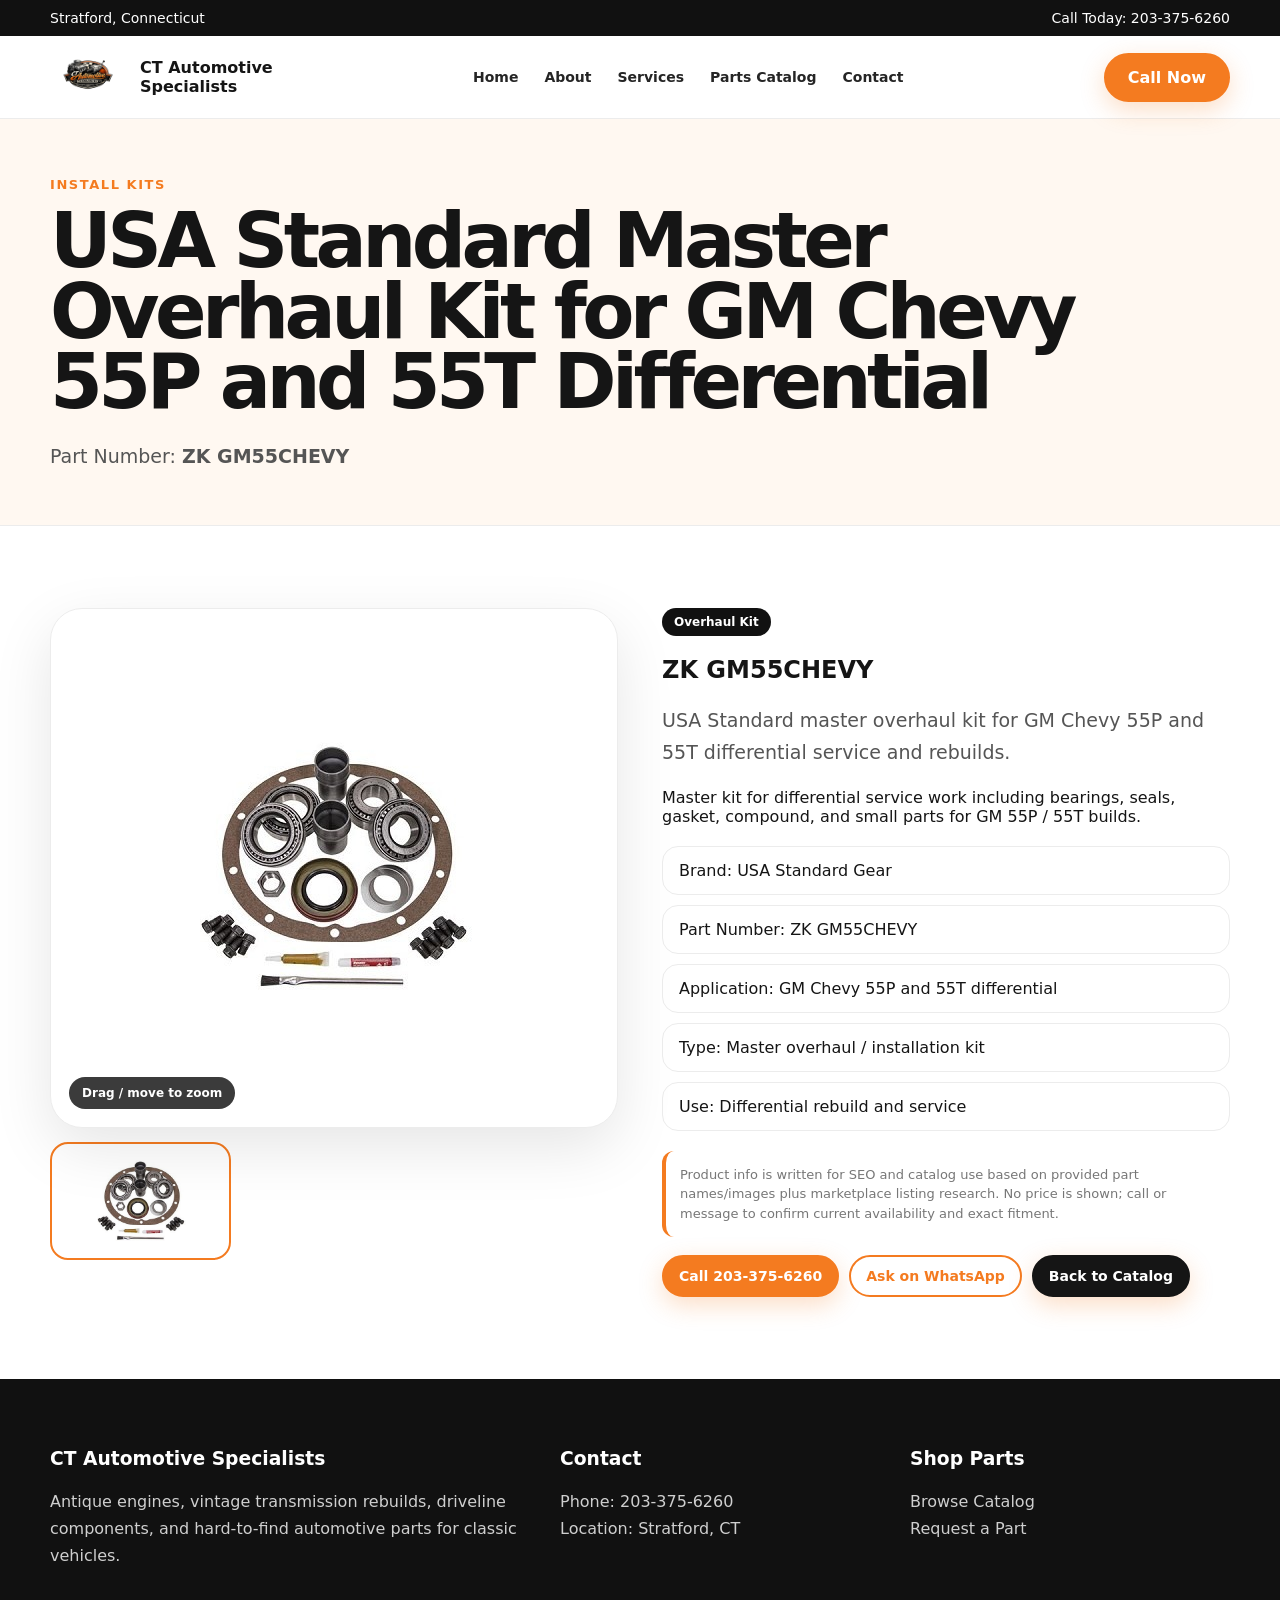
<file: products/zk-gm55chevy.html>
<!doctype html><html lang="en"><head><meta charset="utf-8"><meta name="viewport" content="width=device-width, initial-scale=1"><title>ZK GM55CHEVY | USA Standard Master Overhaul Kit for GM Chevy 55P and 55T Differential | CT Automotive Specialists</title><meta name="description" content="Request ZK GM55CHEVY from CT Automotive Specialists. USA Standard master overhaul kit for GM Chevy 55P and 55T differential service and rebuilds. No online price shown; call for availability."><link rel="canonical" href="https://ctautomotivespecialists.com/"><meta property="og:title" content="ZK GM55CHEVY | USA Standard Master Overhaul Kit for GM Chevy 55P and 55T Differential | CT Automotive Specialists"><meta property="og:description" content="Request ZK GM55CHEVY from CT Automotive Specialists. USA Standard master overhaul kit for GM Chevy 55P and 55T differential service and rebuilds. No online price shown; call for availability."><meta property="og:type" content="website"><link rel="stylesheet" href="../styles.css"><script type="application/ld+json">{"@context": "https://schema.org", "@type": "Product", "name": "USA Standard Master Overhaul Kit for GM Chevy 55P and 55T Differential", "mpn": "ZK GM55CHEVY", "brand": {"@type": "Brand", "name": "USA Standard Gear"}, "description": "USA Standard master overhaul kit for GM Chevy 55P and 55T differential service and rebuilds.", "image": ["https://ctautomotivespecialists.com/assets/products/zk-gm55chevy-1.jpg"], "offers": {"@type": "Offer", "availability": "https://schema.org/InStock", "seller": {"@type": "AutoPartsStore", "name": "CT Automotive Specialists"}}}</script></head><body><div class="topbar"><div class="container"><span>Stratford, Connecticut</span><a href="tel:2033756260">Call Today: 203-375-6260</a></div></div><nav class="nav"><div class="container nav-wrap"><a class="brand" href="../index.html"><img src="../assets/logo.jpeg" alt="CT Automotive Specialists logo"><span>CT Automotive<br>Specialists</span></a><div class="links"><a href="../index.html">Home</a><a href="../about.html">About</a><a href="../services.html">Services</a><a href="../catalog.html">Parts Catalog</a><a href="../contact.html">Contact</a></div><a class="btn nav-call" href="tel:2033756260">Call Now</a><button class="menu-toggle" type="button" aria-label="Open menu" aria-expanded="false"><span></span><span></span><span></span></button></div><div class="mobile-menu"><a href="../index.html">Home</a><a href="../about.html">About</a><a href="../services.html">Services</a><a href="../catalog.html">Parts Catalog</a><a href="../contact.html">Contact</a><a class="btn" href="tel:2033756260">Call 203-375-6260</a></div></nav><section class="page"><div class="container"><div class="eyebrow">Install Kits</div><h1>USA Standard Master Overhaul Kit for GM Chevy 55P and 55T Differential</h1><p class="lead">Part Number: <b>ZK GM55CHEVY</b></p></div></section><section class="section"><div class="container product-detail"><div class="gallery"><div class="zoom-stage"><img id="mainProductImage" src="../assets/products/zk-gm55chevy-1.jpg" alt="USA Standard Master Overhaul Kit for GM Chevy 55P and 55T Differential"><span class="zoom-hint">Drag / move to zoom</span></div><div class="thumbs"><button class="active" data-src="../assets/products/zk-gm55chevy-1.jpg"><img src="../assets/products/zk-gm55chevy-1.jpg" alt="USA Standard Master Overhaul Kit for GM Chevy 55P and 55T Differential product image"></button></div></div><div><span class="badge">Overhaul Kit</span><h2>ZK GM55CHEVY</h2><p class="lead">USA Standard master overhaul kit for GM Chevy 55P and 55T differential service and rebuilds.</p><p>Master kit for differential service work including bearings, seals, gasket, compound, and small parts for GM 55P / 55T builds.</p><ul class="specs"><li>Brand: USA Standard Gear</li><li>Part Number: ZK GM55CHEVY</li><li>Application: GM Chevy 55P and 55T differential</li><li>Type: Master overhaul / installation kit</li><li>Use: Differential rebuild and service</li></ul><p class="source-note">Product info is written for SEO and catalog use based on provided part names/images plus marketplace listing research. No price is shown; call or message to confirm current availability and exact fitment.</p><div class="actions"><a class="btn" href="tel:2033756260">Call 203-375-6260</a><a class="btn outline" data-wa data-part="ZK GM55CHEVY" data-title="USA Standard Master Overhaul Kit for GM Chevy 55P and 55T Differential" target="_blank">Ask on WhatsApp</a><a class="btn dark" href="../catalog.html">Back to Catalog</a></div></div></div></section><footer class="footer"><div class="container"><div><h3>CT Automotive Specialists</h3><p>Antique engines, vintage transmission rebuilds, driveline components, and hard-to-find automotive parts for classic vehicles.</p></div><div><h3>Contact</h3><p>Phone: <a href="tel:2033756260">203-375-6260</a><br>Location: Stratford, CT</p></div><div><h3>Shop Parts</h3><p><a href="../catalog.html">Browse Catalog</a><br><a href="../contact.html">Request a Part</a></p></div></div></footer><script src="../script.js"></script></body></html>
</file>
<file: styles.css>
:root{--orange:#f47b20;--orange2:#ff9b3f;--ink:#151515;--muted:#6b6f76;--line:#ececec;--cream:#fff8f1;--dark:#111;--shadow:0 20px 60px rgba(0,0,0,.10)}*{box-sizing:border-box}body{margin:0;font-family:Inter,system-ui,-apple-system,Segoe UI,Arial,sans-serif;color:var(--ink);background:#fff}a{text-decoration:none;color:inherit}.container{width:min(1180px,calc(100% - 38px));margin:auto}.topbar{background:#111;color:#fff;font-size:14px}.topbar .container{display:flex;justify-content:space-between;gap:15px;padding:10px 0;align-items:center}.btn{display:inline-flex;align-items:center;justify-content:center;gap:10px;border-radius:999px;padding:13px 22px;background:var(--orange);color:#fff;font-weight:800;border:2px solid var(--orange);box-shadow:0 8px 25px rgba(244,123,32,.25);transition:.2s}.btn:hover{transform:translateY(-2px);background:#df640c}.btn.outline{background:#fff;color:var(--orange);box-shadow:none}.btn.dark{background:#151515;border-color:#151515}.nav{position:sticky;top:0;background:rgba(255,255,255,.92);backdrop-filter:blur(15px);z-index:20;border-bottom:1px solid var(--line)}.nav .container{display:flex;align-items:center;justify-content:space-between;padding:14px 0}.brand{display:flex;align-items:center;gap:14px;font-weight:900}.brand img{width:76px;height:54px;object-fit:contain}.links{display:flex;gap:26px;font-weight:800;font-size:14px}.links a{color:#252525}.links a:hover{color:var(--orange)}.hero{position:relative;overflow:hidden;background:radial-gradient(circle at 76% 20%,rgba(244,123,32,.18),transparent 30%),linear-gradient(135deg,#fff 0%,#fff7ef 48%,#fff 100%);border-bottom:1px solid var(--line)}.hero .container{display:grid;grid-template-columns:1.05fr .95fr;gap:50px;align-items:center;padding:74px 0}.eyebrow{color:var(--orange);font-weight:900;text-transform:uppercase;letter-spacing:.12em;font-size:13px}.hero h1,.page h1{font-size:clamp(42px,6vw,76px);line-height:.93;margin:14px 0 22px;letter-spacing:-.06em}.hero p,.lead{font-size:19px;line-height:1.7;color:#555;max-width:720px}.hero-card{background:#fff;border:1px solid var(--line);border-radius:34px;padding:22px;box-shadow:var(--shadow);position:relative}.hero-card:before{content:"";position:absolute;inset:16px;border:2px dashed rgba(244,123,32,.25);border-radius:26px;pointer-events:none}.hero-card img{width:100%;height:310px;object-fit:contain;display:block}.stats{display:grid;grid-template-columns:repeat(3,1fr);gap:14px;margin-top:28px}.stat{border:1px solid var(--line);border-radius:20px;padding:18px;background:#fff}.stat b{font-size:26px}.section{padding:82px 0}.section.alt{background:#fff8f1}.section-title{display:flex;align-items:end;justify-content:space-between;gap:20px;margin-bottom:30px}.section-title h2{font-size:clamp(32px,4vw,52px);letter-spacing:-.04em;margin:0}.grid{display:grid;grid-template-columns:repeat(3,1fr);gap:22px}.card{background:#fff;border:1px solid var(--line);border-radius:26px;padding:26px;box-shadow:0 12px 35px rgba(0,0,0,.05)}.card h3{font-size:22px;margin:12px 0}.card p{color:#666;line-height:1.65}.icon{width:52px;height:52px;border-radius:18px;background:var(--cream);display:grid;place-items:center;color:var(--orange);font-size:25px;font-weight:900}.catalog-tools{display:grid;grid-template-columns:1fr auto;gap:14px;margin:26px 0}.search{border:1px solid var(--line);border-radius:18px;padding:16px 18px;font-size:16px}.filters{display:flex;gap:10px;flex-wrap:wrap}.chip{border:1px solid var(--line);background:#fff;border-radius:999px;padding:12px 16px;font-weight:800;cursor:pointer}.chip.active{background:var(--orange);border-color:var(--orange);color:#fff}.product-grid{display:grid;grid-template-columns:repeat(3,1fr);gap:24px}.product{border:1px solid var(--line);border-radius:30px;overflow:hidden;background:#fff;box-shadow:0 18px 46px rgba(0,0,0,.07);transition:.2s}.product:hover{transform:translateY(-4px);box-shadow:var(--shadow)}.product-img{height:260px;background:#fff7ef;display:flex;align-items:center;justify-content:center;padding:18px;position:relative}.product-img img{max-width:100%;max-height:100%;object-fit:contain;mix-blend-mode:multiply}.product .body{padding:22px}.badge{display:inline-block;background:#111;color:#fff;border-radius:999px;padding:7px 12px;font-size:12px;font-weight:900}.part{color:var(--orange);font-weight:900;font-size:13px;letter-spacing:.08em}.product h3{font-size:20px;line-height:1.2;margin:12px 0}.product p{color:#666;line-height:1.55}.actions{display:flex;gap:10px;flex-wrap:wrap;margin-top:18px}.actions .btn{padding:11px 15px;font-size:14px}.page{padding:58px 0 34px;background:#fff8f1;border-bottom:1px solid var(--line)}.product-detail{display:grid;grid-template-columns:1fr 1fr;gap:44px;align-items:start}.gallery{position:sticky;top:105px}.zoom-stage{height:520px;border:1px solid var(--line);border-radius:32px;background:#fff;box-shadow:var(--shadow);display:grid;place-items:center;overflow:hidden;cursor:grab;position:relative}.zoom-stage.dragging{cursor:grabbing}.zoom-stage img{max-width:92%;max-height:92%;object-fit:contain;transition:transform .18s ease;transform-origin:center}.zoom-stage.zooming img{transform:scale(2.2)}.zoom-hint{position:absolute;left:18px;bottom:18px;background:rgba(17,17,17,.82);color:#fff;border-radius:999px;padding:9px 13px;font-size:12px;font-weight:800}.thumbs{display:grid;grid-template-columns:repeat(3,1fr);gap:12px;margin-top:14px}.thumbs button{border:2px solid transparent;border-radius:18px;background:#fff;padding:8px;height:118px;cursor:pointer}.thumbs button.active{border-color:var(--orange)}.thumbs img{width:100%;height:100%;object-fit:contain}.specs{list-style:none;padding:0;margin:20px 0;display:grid;gap:10px}.specs li{padding:14px 16px;border:1px solid var(--line);border-radius:16px;background:#fff}.source-note{font-size:13px;color:#777;background:#fff;border-left:4px solid var(--orange);padding:14px;border-radius:12px;line-height:1.5}.form{background:#fff;border:1px solid var(--line);border-radius:30px;padding:28px;box-shadow:var(--shadow)}.form-grid{display:grid;grid-template-columns:1fr 1fr;gap:14px}.field{display:flex;flex-direction:column;gap:8px;font-weight:800}.field input,.field select,.field textarea{border:1px solid #ddd;border-radius:16px;padding:15px;font:inherit}.field.full{grid-column:1/-1}.footer{background:#111;color:#fff;padding:50px 0}.footer .container{display:grid;grid-template-columns:1.2fr .8fr .8fr;gap:30px}.footer p,.footer a{color:#cfcfcf;line-height:1.7}.mobile{display:none}@media(max-width:850px){.links{display:none}.mobile{display:block}.hero .container,.product-detail{grid-template-columns:1fr}.grid,.product-grid,.footer .container{grid-template-columns:1fr}.catalog-tools{grid-template-columns:1fr}.stats{grid-template-columns:1fr}.form-grid{grid-template-columns:1fr}.hero-card img{height:220px}.zoom-stage{height:380px}.gallery{position:relative;top:auto}}

/* Mobile navigation */
.nav-wrap{position:relative}.menu-toggle{display:none;width:48px;height:48px;border:1px solid var(--line);border-radius:16px;background:#fff;align-items:center;justify-content:center;flex-direction:column;gap:5px;cursor:pointer;box-shadow:0 8px 24px rgba(0,0,0,.06)}.menu-toggle span{display:block;width:22px;height:2px;background:var(--ink);border-radius:99px;transition:.2s}.nav.menu-open .menu-toggle span:nth-child(1){transform:translateY(7px) rotate(45deg)}.nav.menu-open .menu-toggle span:nth-child(2){opacity:0}.nav.menu-open .menu-toggle span:nth-child(3){transform:translateY(-7px) rotate(-45deg)}.mobile-menu{display:none;background:#fff;border-top:1px solid var(--line);box-shadow:0 18px 40px rgba(0,0,0,.08);padding:10px 19px 18px}.mobile-menu a{display:flex;align-items:center;justify-content:space-between;padding:14px 4px;border-bottom:1px solid #f1f1f1;font-weight:900;color:#202020}.mobile-menu a:hover{color:var(--orange)}.mobile-menu .btn{margin-top:12px;width:100%;justify-content:center;color:#fff;border-bottom:0;padding:13px 18px}@media(max-width:850px){.nav .links,.nav-call{display:none}.menu-toggle{display:flex}.nav.menu-open .mobile-menu{display:block}.brand img{width:64px;height:46px}.brand span{font-size:14px;line-height:1.1}.nav .container{padding:10px 0}.topbar .container{font-size:12px;gap:8px}.topbar a{white-space:nowrap}}
</file>
